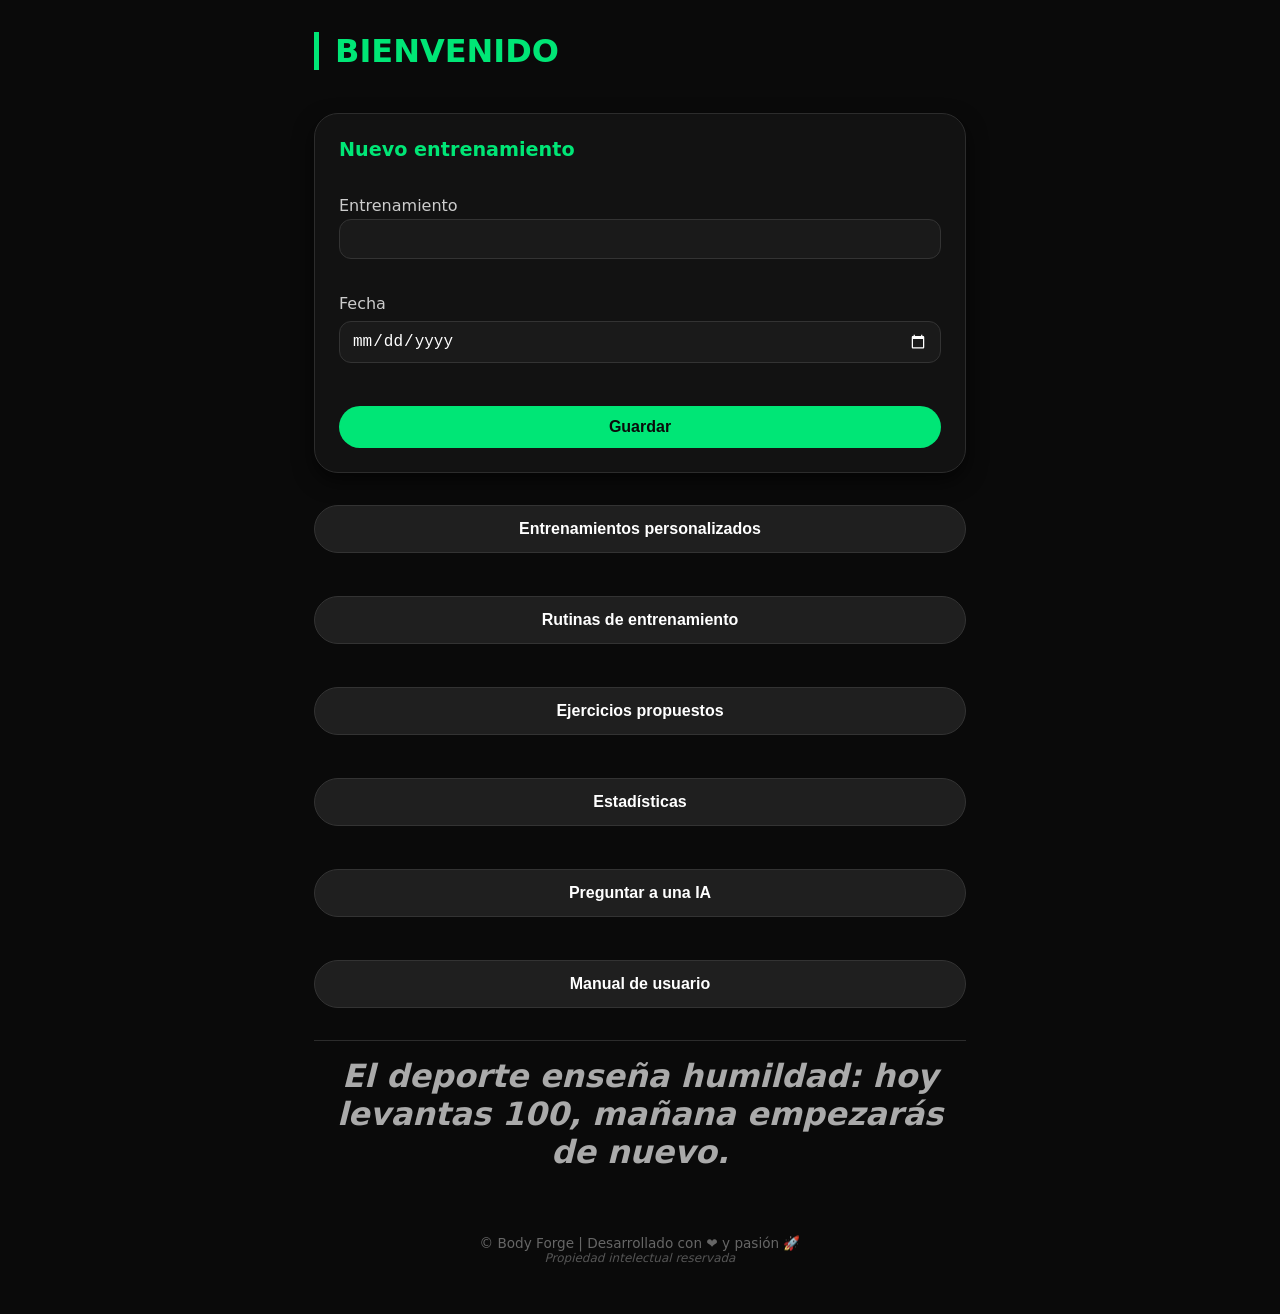
<file: index.html>
<!-- Pantalla principal de la app. Aquí muestro la semana actual con toda la información que contiene, es decir, la última información que guardó el usuario
 
Para el index, crea un array de frases que se muestren abajo del todo de forma aleatoria durante todo el tiempo de vida de esa "sesión"-->

<!DOCTYPE html>
<html lang="en">

<head>
  <meta charset="UTF-8">
  <meta name="viewport" content="width=device-width, initial-scale=1.0">
  <link rel="stylesheet" href="estilos_index.css">
  <link rel="manifest" href="./manifest.json">
  <link rel="icon" type="image/png" href="/icono_mancuerna.png">
<meta name="mobile-web-app-capable" content="yes">
<!-- PARA SABER CUÁNTOS USUARIOS VISITAN MI PÁGINA -->

<!-- Google tag (gtag.js) -->
<script async src="https://www.googletagmanager.com/gtag/js?id=G-ZXJB3S7P47"></script>
<script>
  window.dataLayer = window.dataLayer || [];
  function gtag(){dataLayer.push(arguments);}
  gtag('js', new Date());

  gtag('config', 'G-ZXJB3S7P47');
</script>

<title>Body Forge</title>
</head>
<body>
  <h1>BIENVENIDO</h1>
  <br>
  <div id="semana-actual">
    <h3>Nuevo entrenamiento</h3>
    <br>
    <form action="">
      <label for="entreno">Entrenamiento
        <input id="nombre_entreno" type="text" name="nombre_entreno">
      </label>
      <br>
      <label for="fecha">Fecha</label>
        <input id="fecha_nueva_semana" type="date" name="fecha_nueva_semana">
      <br>
      <button id="crear-entrenamiento" type="submit">Guardar</button>
    </form>
  </div>

  <!-- BOTONES PARA CAMBIAR DE VENTANA -->
  <div id="botones-nav">
    <button class="boton-nav" data-url="seccion_entrenos.html">Entrenamientos personalizados</button>
    <br>
    <button class="boton-nav" data-url="seccion_plantillas.html">Rutinas de entrenamiento</button>
    <br>
    <button class="boton-nav" data-url="seccion_ejercicios.html">Ejercicios propuestos</button>
    <br>
    <button class="boton-nav" data-url="seccion_estadisticas.html">Estadísticas</button>
    <br>
    <button class="boton-nav" data-url="preguntar_ia.html">Preguntar a una IA</button>
    <br>
    <button class="boton-nav" data-url="manual_usuario.html">Manual de usuario</button>
  </div>

  <h4 id="frase_aleatoria"></h4>

  <script src="db.js"></script>
  <script src="index.js"></script>
</body>

  <footer class="footer">
    <p>© <span id="year"></span> Body Forge | Desarrollado con ❤️ y pasión 🚀</p>
    <p class="footer-license">Propiedad intelectual reservada</p>
</footer>

</html>
</file>
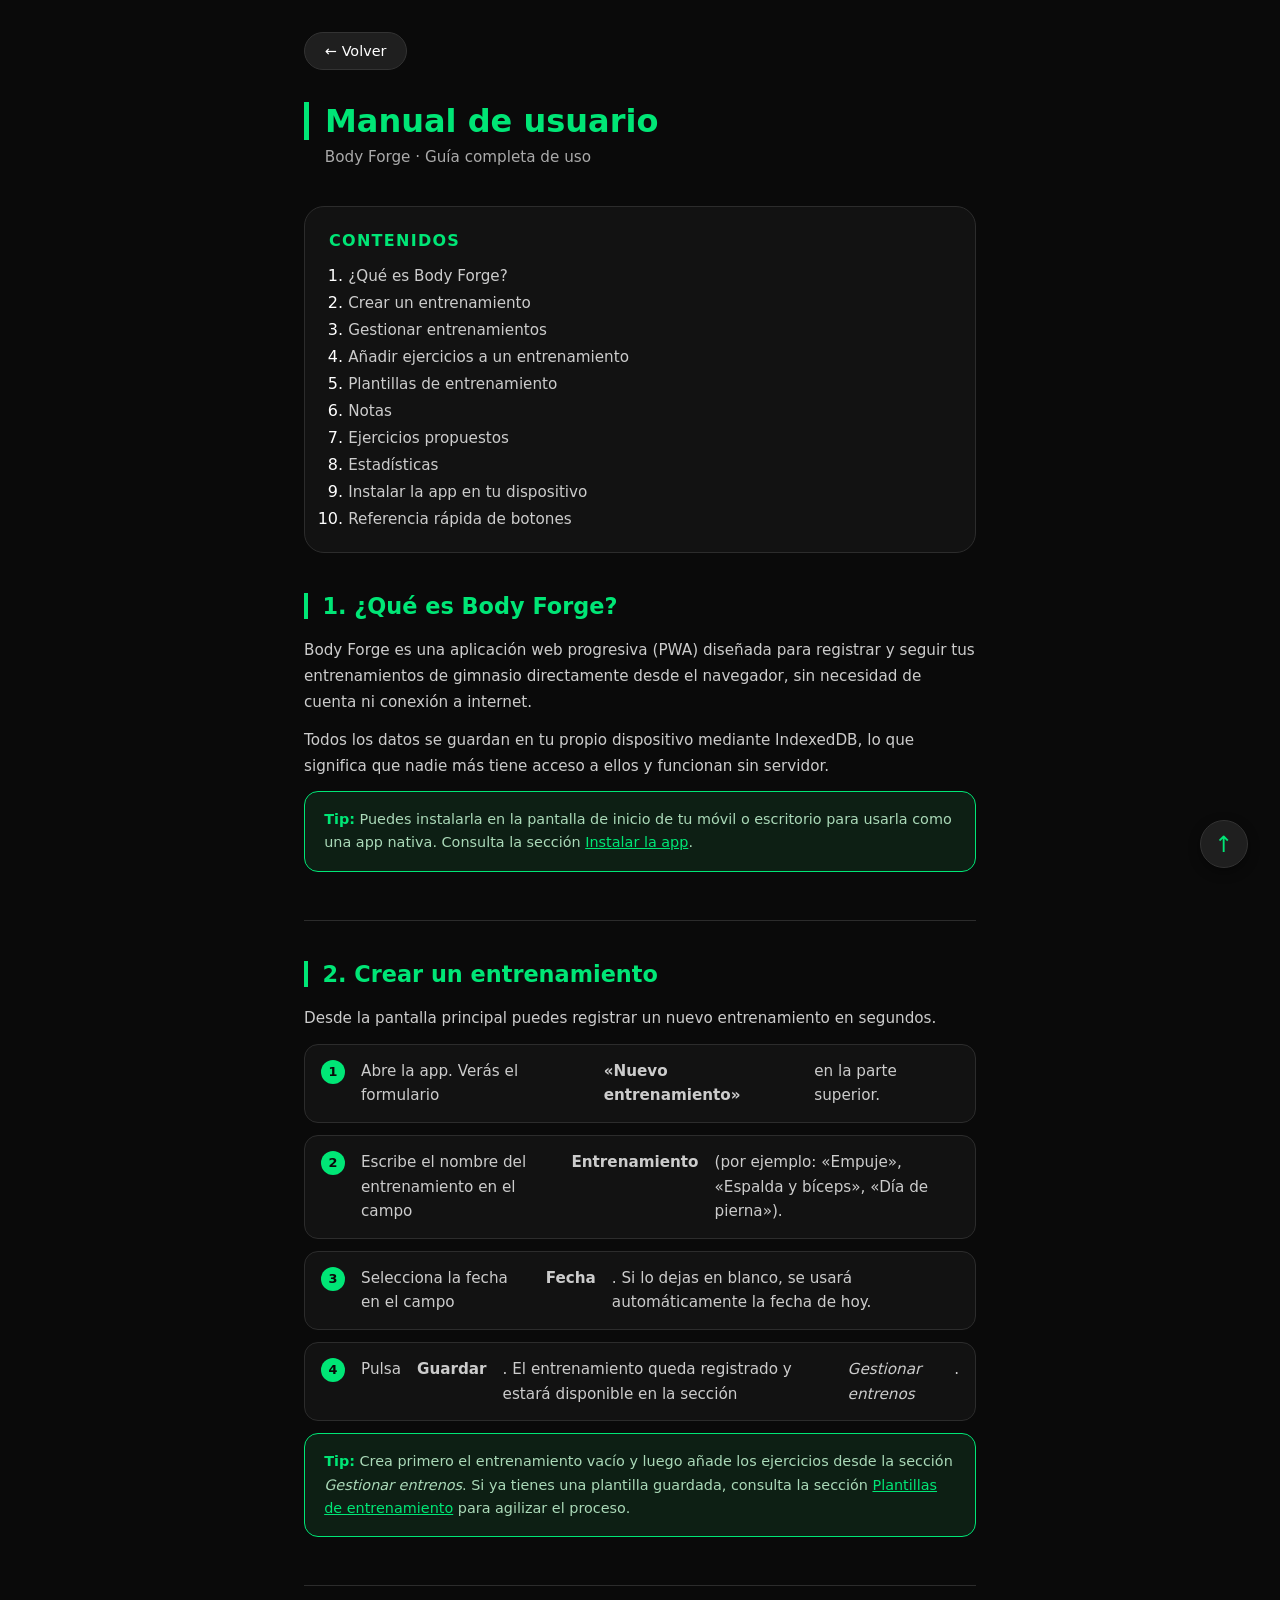
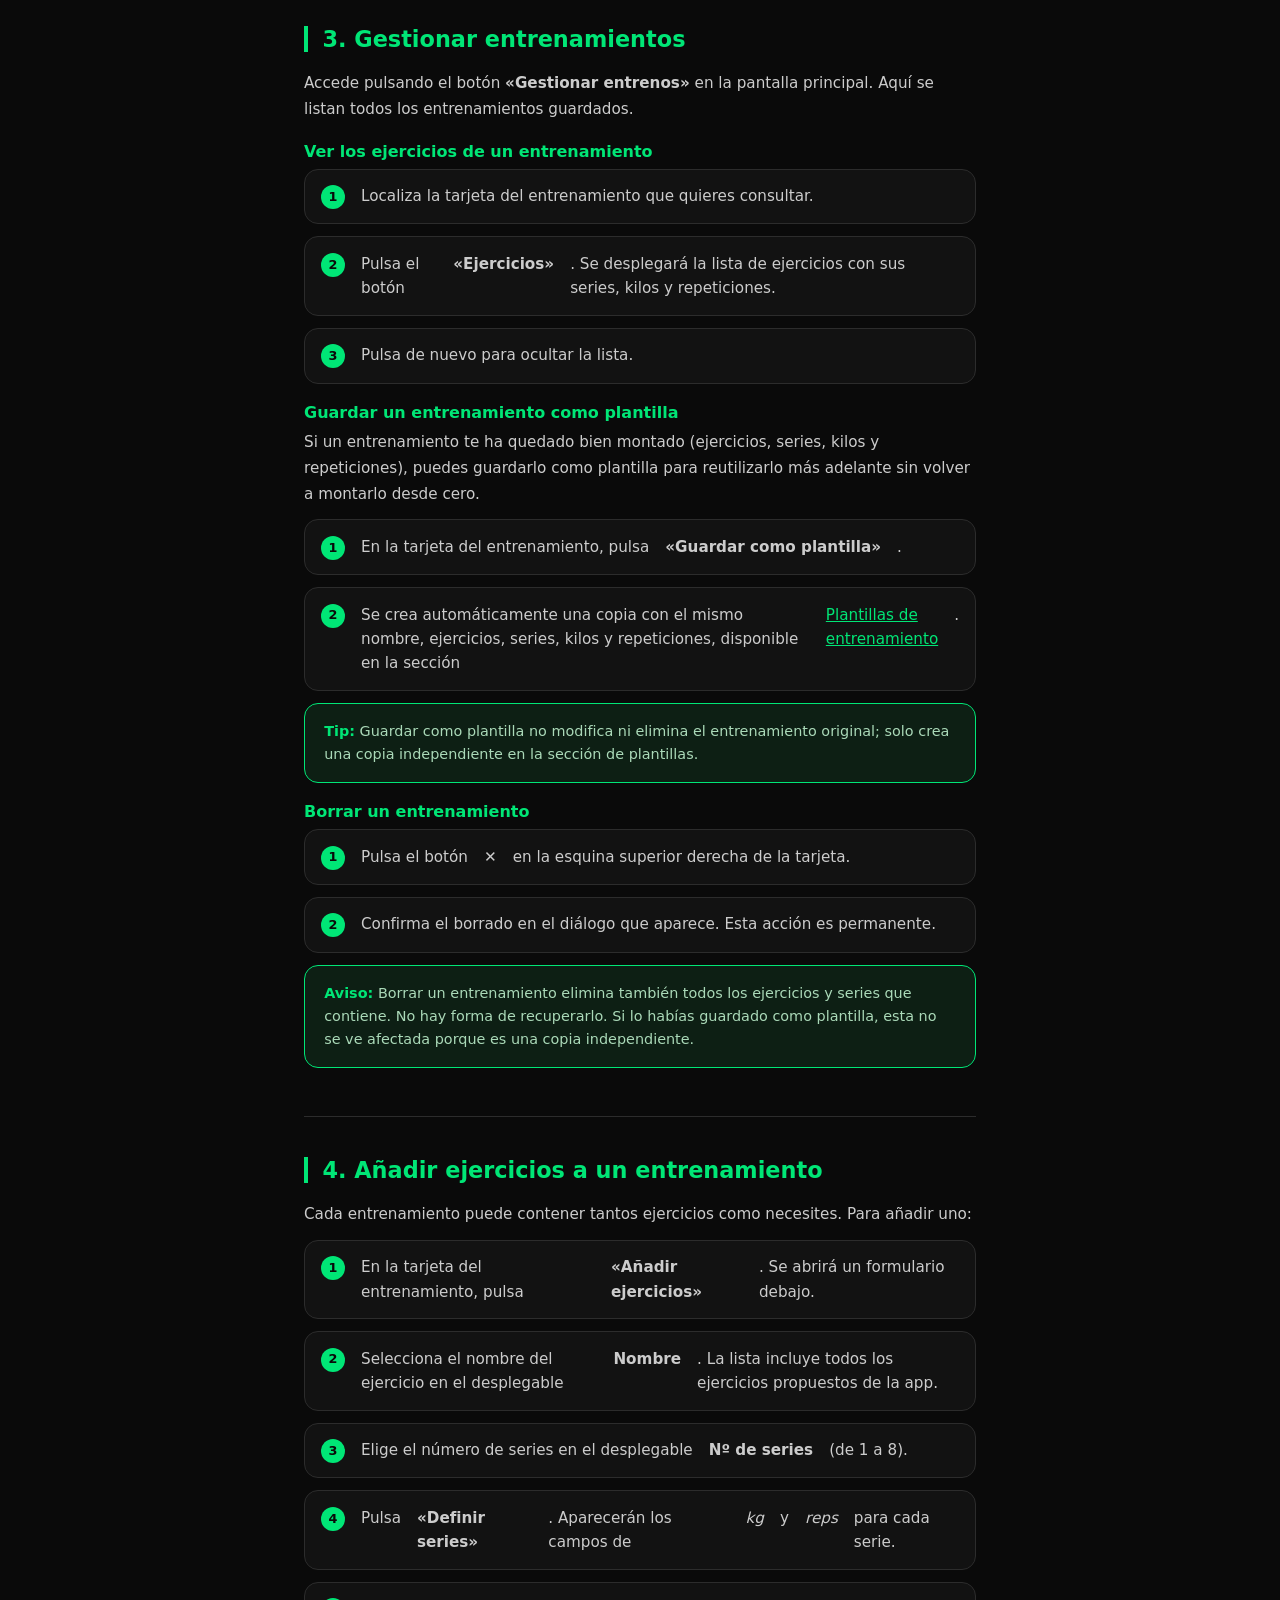
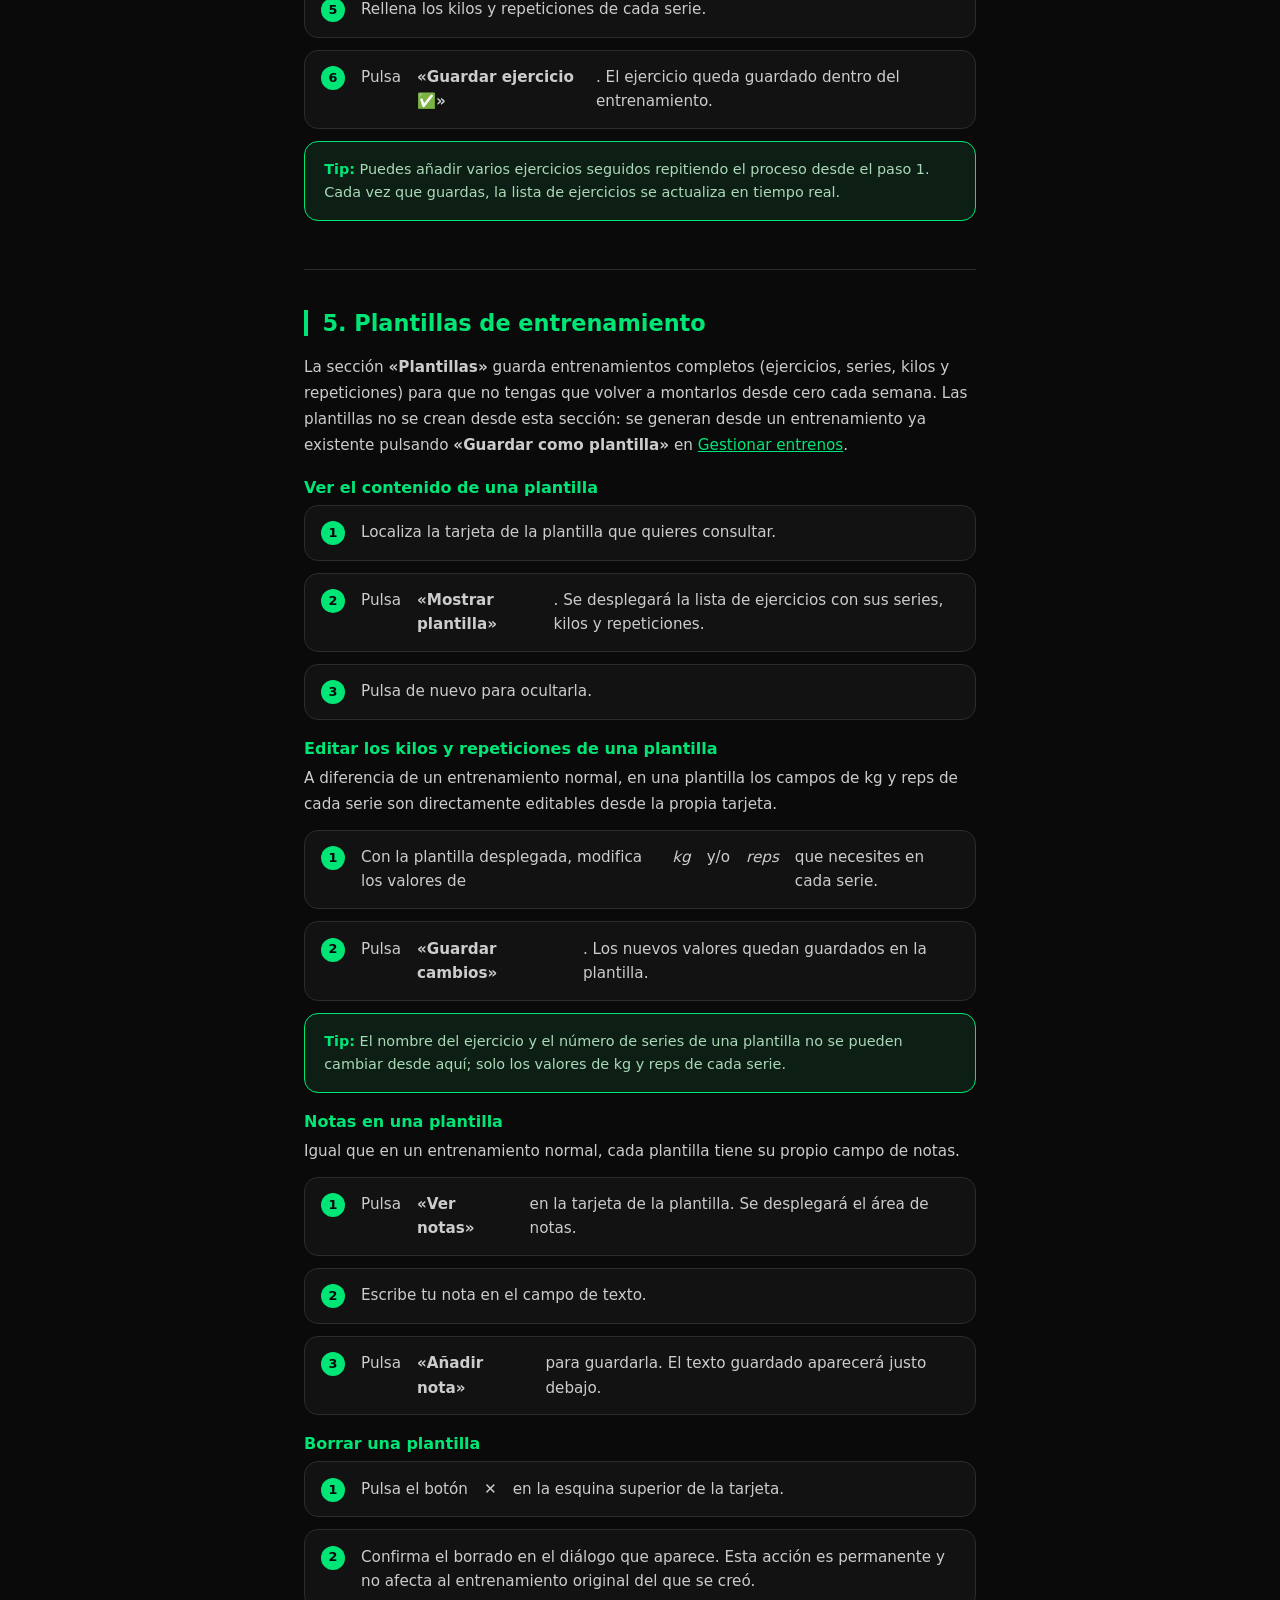
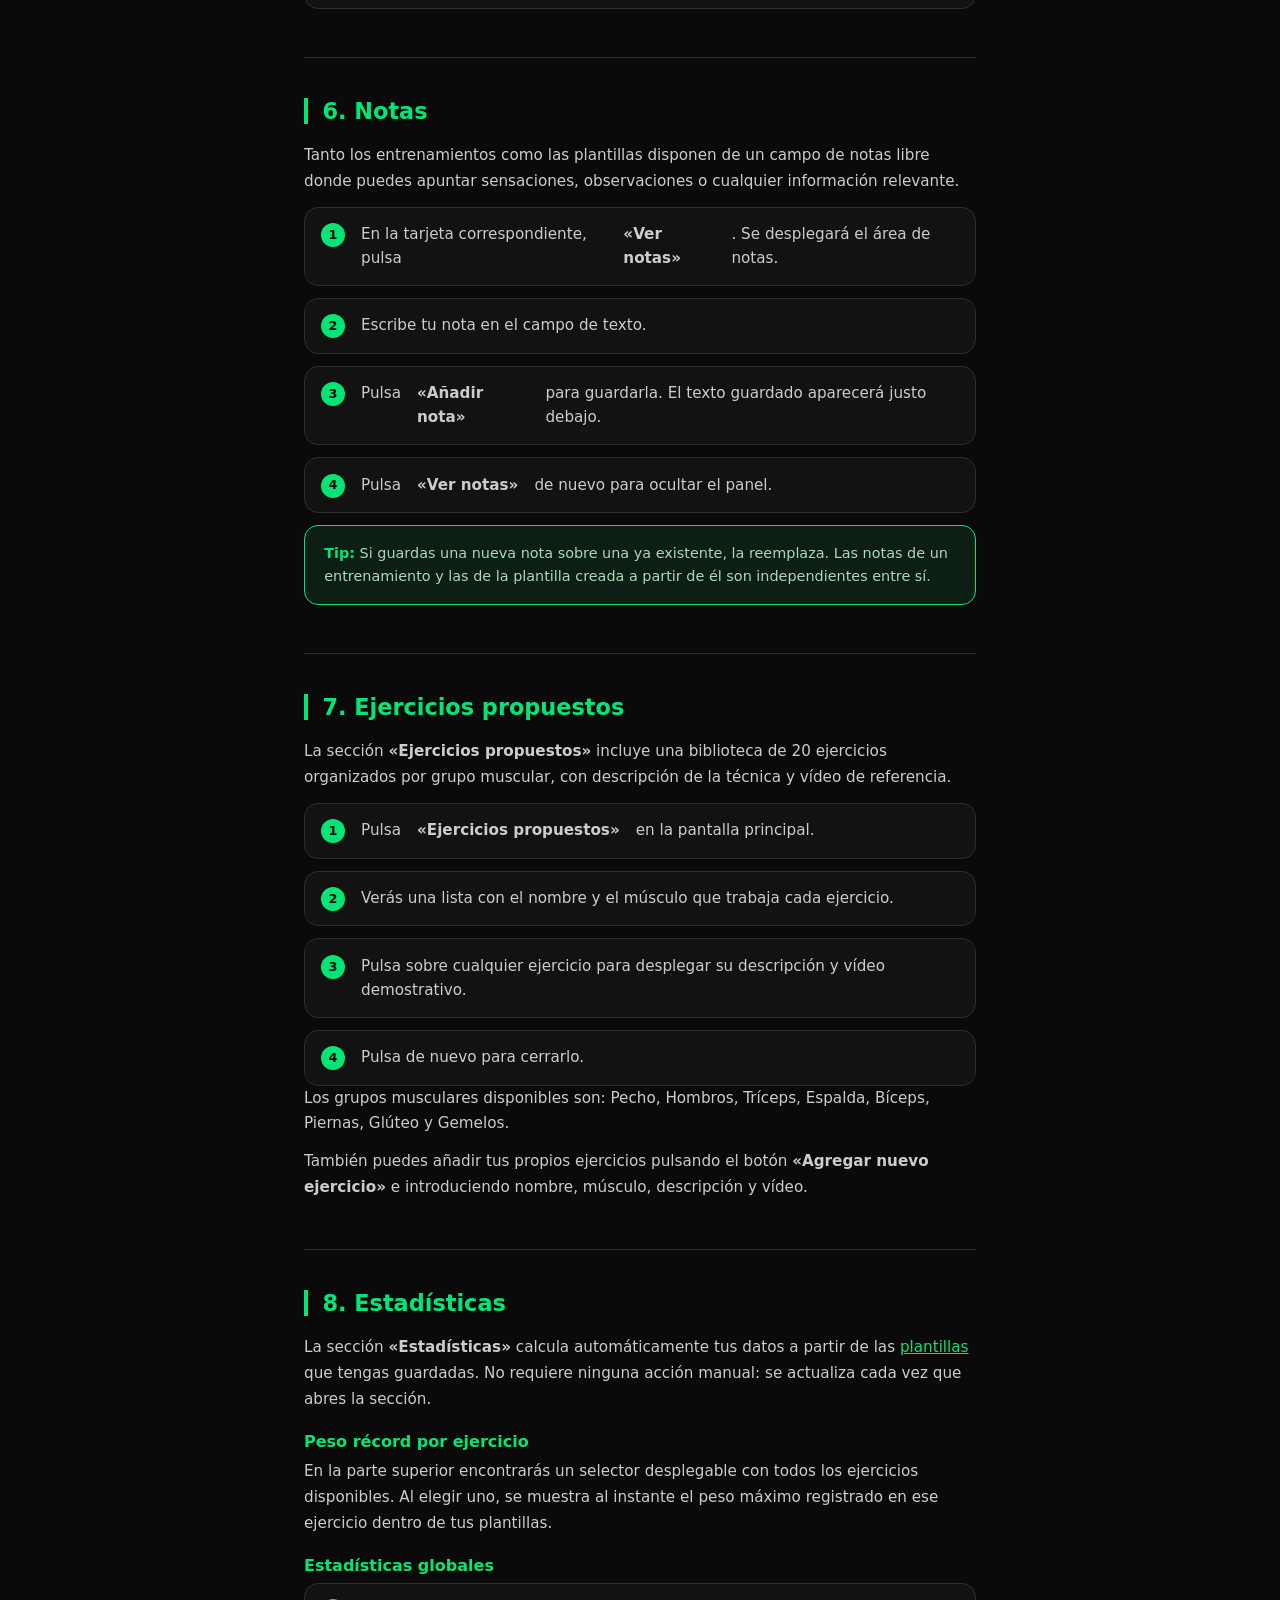
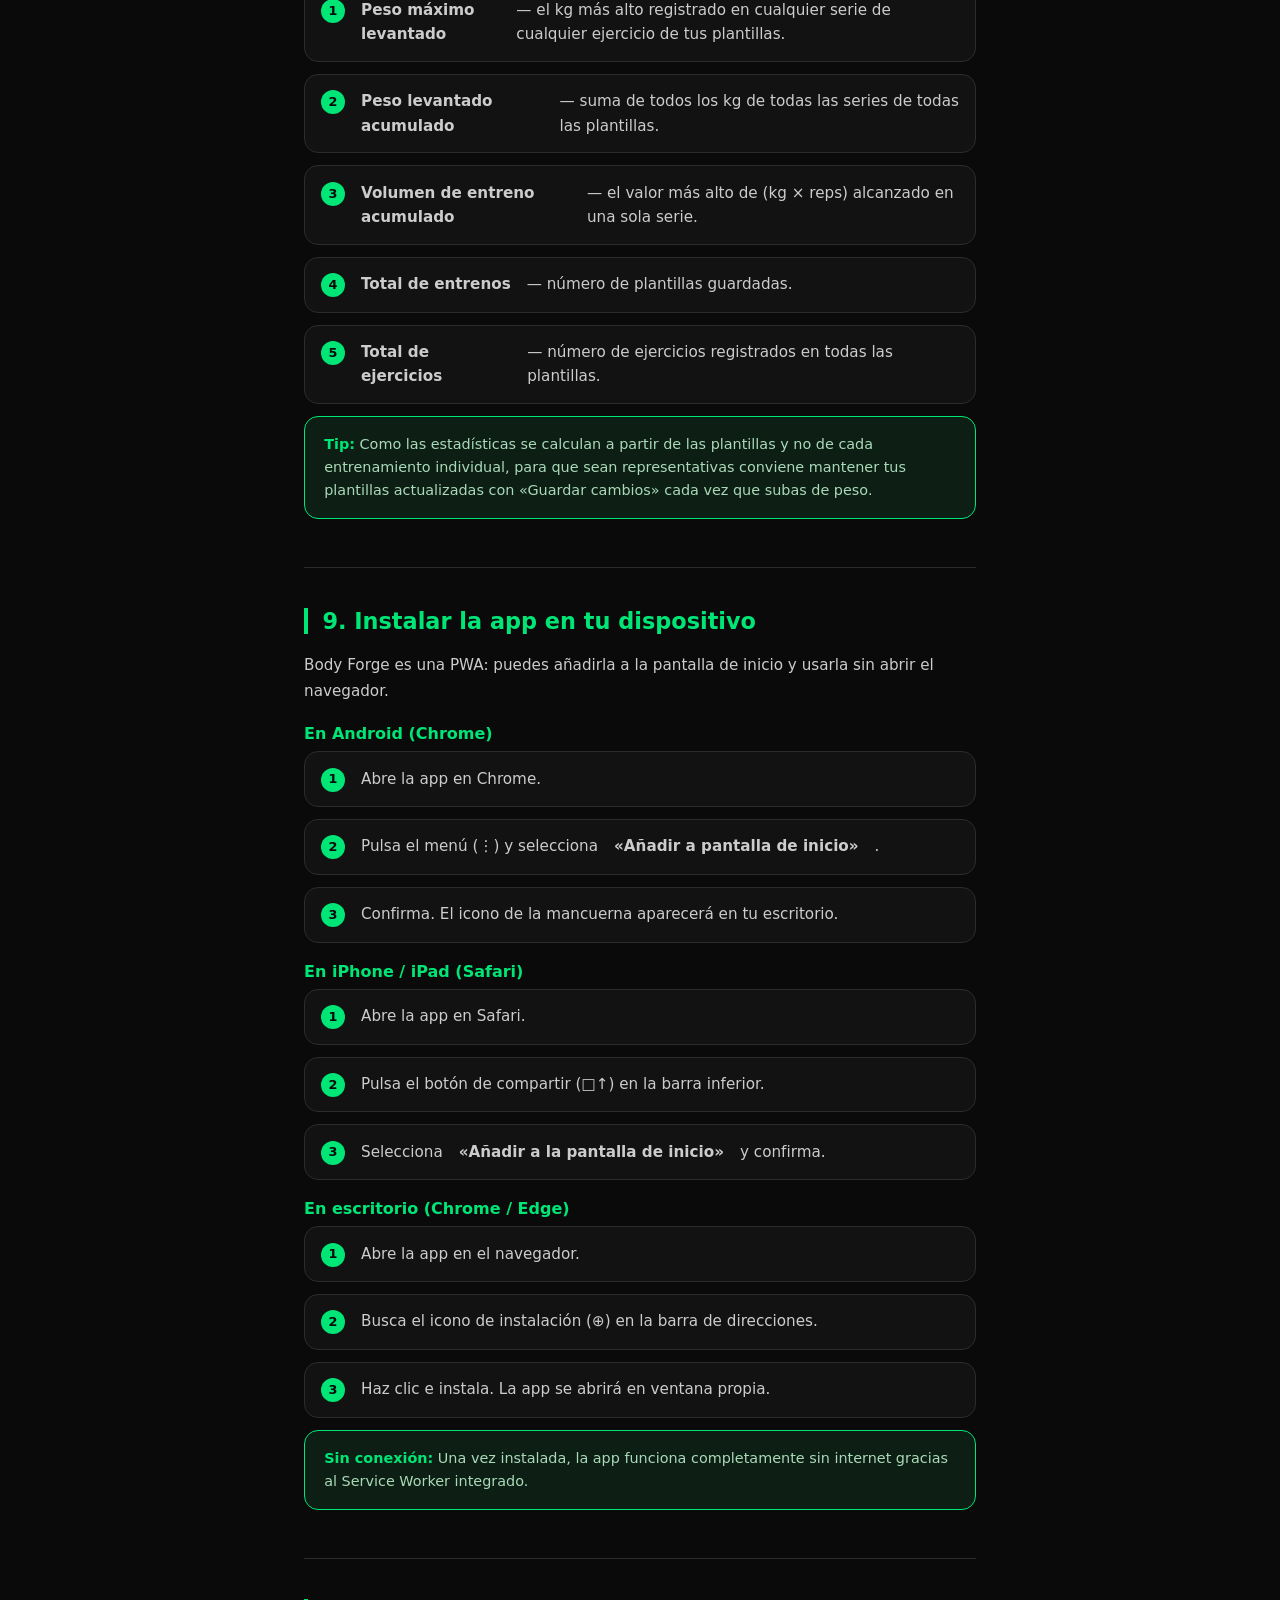
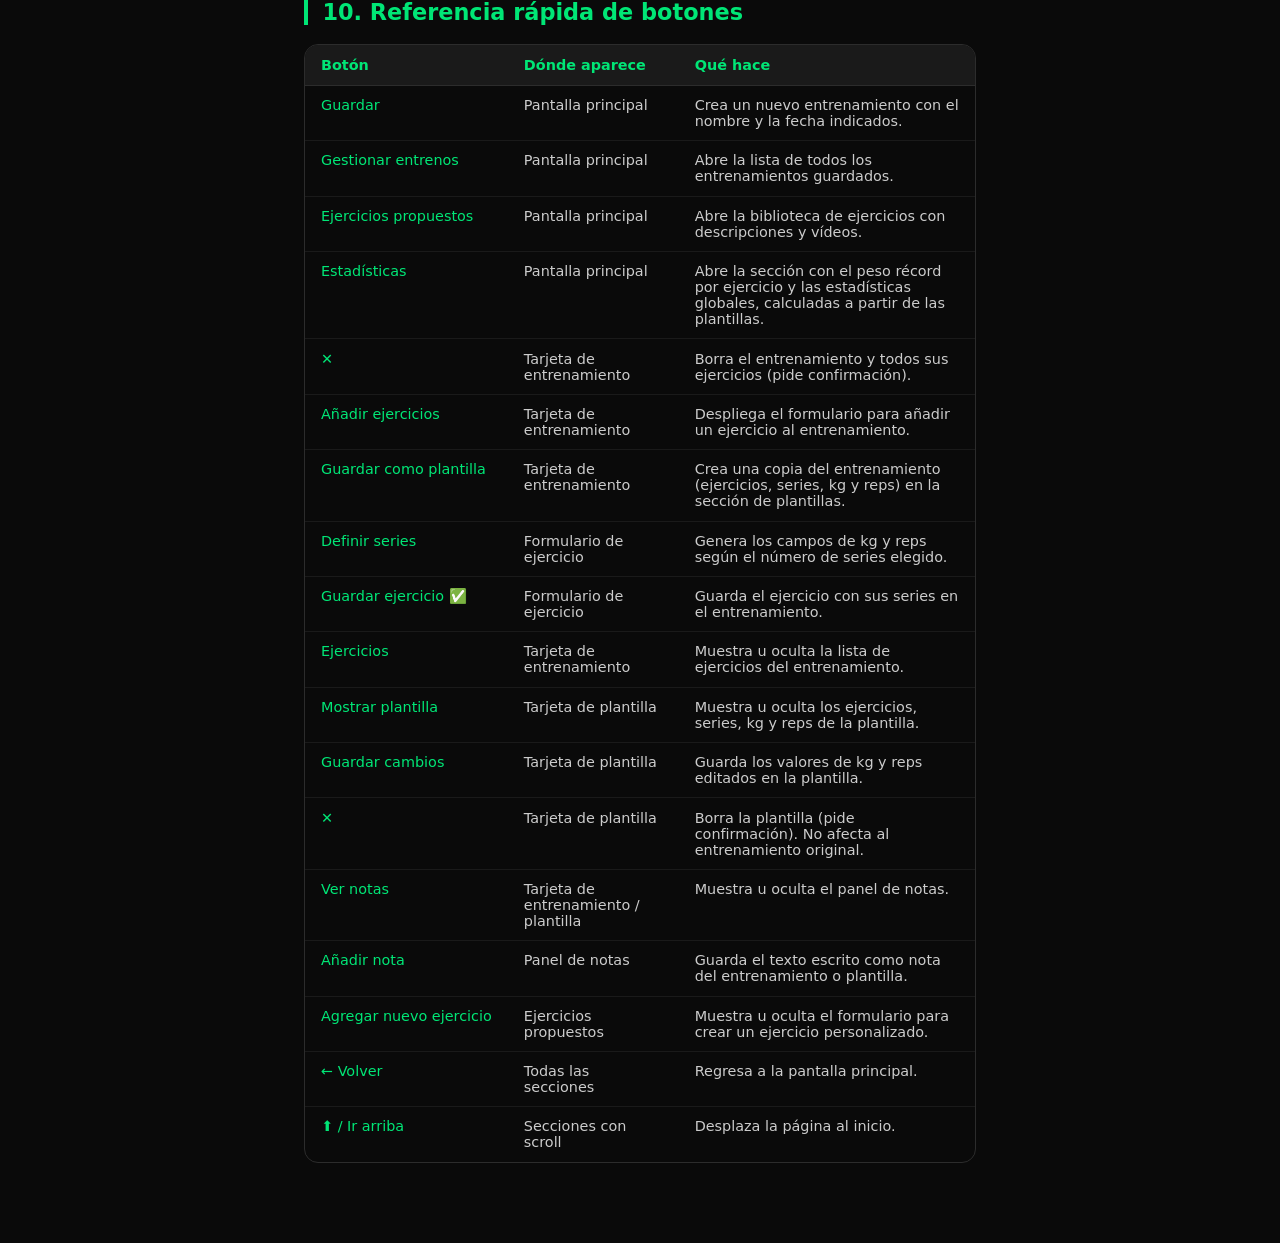
<file: manual_usuario.html>
<!DOCTYPE html>
<html lang="es">
<head>
  <meta charset="UTF-8">
  <meta name="viewport" content="width=device-width, initial-scale=1.0">
  <title>Manual de usuario — Body Forge</title>
  <style>
    * {
      margin: 0;
      padding: 0;
      box-sizing: border-box;
    }

    html {
      scroll-behavior: smooth;
    }

    body {
      background-color: #0a0a0a;
      color: #ffffff;
      font-family: system-ui, -apple-system, 'Segoe UI', Roboto, sans-serif;
      padding: 2rem 1.5rem;
      max-width: 720px;
      margin: 0 auto;
    }

    /* ─── CABECERA ─────────────────────────────────────── */
    .cabecera {
      margin-bottom: 2.5rem;
    }

    .cabecera h1 {
      color: #00e676;
      font-size: 2rem;
      font-weight: 700;
      border-left: 5px solid #00e676;
      padding-left: 1rem;
      margin-bottom: 0.5rem;
    }

    .cabecera p {
      color: #aaaaaa;
      font-size: 0.95rem;
      padding-left: 1.3rem;
    }

    /* ─── ÍNDICE ───────────────────────────────────────── */
    nav.indice {
      background-color: #121212;
      border: 1px solid #2c2c2c;
      border-radius: 20px;
      padding: 1.5rem;
      margin-bottom: 2.5rem;
    }

    nav.indice h2 {
      color: #00e676;
      font-size: 1rem;
      font-weight: 600;
      letter-spacing: 0.08em;
      text-transform: uppercase;
      margin-bottom: 1rem;
    }

    nav.indice ol {
      padding-left: 1.2rem;
      display: flex;
      flex-direction: column;
      gap: 0.5rem;
    }

    nav.indice ol li a {
      color: #cccccc;
      text-decoration: none;
      font-size: 0.95rem;
      transition: color 0.2s;
    }

    nav.indice ol li a:hover {
      color: #00e676;
    }

    /* ─── SECCIONES ────────────────────────────────────── */
    section {
      margin-bottom: 3rem;
      scroll-margin-top: 2rem;
    }

    section h2 {
      color: #00e676;
      font-size: 1.4rem;
      font-weight: 700;
      border-left: 4px solid #00e676;
      padding-left: 0.9rem;
      margin-bottom: 1.2rem;
    }

    section h3 {
      color: #00e676;
      font-size: 1rem;
      font-weight: 600;
      margin: 1.2rem 0 0.5rem 0;
    }

    section p {
      color: #cccccc;
      line-height: 1.7;
      font-size: 0.95rem;
      margin-bottom: 0.75rem;
    }

    /* ─── PASOS NUMERADOS ──────────────────────────────── */
    ol.pasos {
      list-style: none;
      padding: 0;
      display: flex;
      flex-direction: column;
      gap: 0.75rem;
      margin-top: 0.5rem;
    }

    ol.pasos li {
      display: flex;
      gap: 1rem;
      align-items: flex-start;
      background-color: #121212;
      border: 1px solid #2c2c2c;
      border-radius: 14px;
      padding: 0.9rem 1rem;
      color: #cccccc;
      font-size: 0.95rem;
      line-height: 1.6;
    }

    ol.pasos li .num {
      flex-shrink: 0;
      background-color: #00e676;
      color: #0a0a0a;
      font-weight: 700;
      font-size: 0.8rem;
      width: 24px;
      height: 24px;
      border-radius: 50%;
      display: flex;
      align-items: center;
      justify-content: center;
      margin-top: 1px;
    }

    /* ─── AVISO / TIP ──────────────────────────────────── */
    .tip {
      background-color: #0d1f14;
      border: 1px solid #00e676;
      border-radius: 14px;
      padding: 1rem 1.2rem;
      color: #aad9b8;
      font-size: 0.9rem;
      line-height: 1.6;
      margin-top: 0.75rem;
    }

    .tip strong {
      color: #00e676;
    }

    /* ─── TABLA DE REFERENCIA ──────────────────────────── */
    .tabla-wrapper {
      overflow-x: auto;
      margin-top: 0.5rem;
      border-radius: 14px;
      border: 1px solid #2c2c2c;
    }

    table {
      width: 100%;
      border-collapse: collapse;
      font-size: 0.9rem;
    }

    thead tr {
      background-color: #1a1a1a;
    }

    thead th {
      color: #00e676;
      text-align: left;
      padding: 0.75rem 1rem;
      font-weight: 600;
      border-bottom: 1px solid #2c2c2c;
    }

    tbody tr {
      border-bottom: 1px solid #1a1a1a;
    }

    tbody tr:last-child {
      border-bottom: none;
    }

    tbody td {
      padding: 0.7rem 1rem;
      color: #cccccc;
      vertical-align: top;
    }

    tbody td:first-child {
      color: #00e676;
      font-weight: 500;
      white-space: nowrap;
    }

    /* ─── DIVISOR ──────────────────────────────────────── */
    hr {
      border: none;
      border-top: 1px solid #2c2c2c;
      margin: 2.5rem 0;
    }

    /* ─── BOTÓN VOLVER ─────────────────────────────────── */
    .btn-volver {
      display: inline-block;
      background-color: #1f1f1f;
      border: 1px solid #333;
      color: white;
      padding: 10px 20px;
      font-size: 0.9rem;
      font-weight: 500;
      border-radius: 60px;
      cursor: pointer;
      transition: all 0.2s ease;
      text-decoration: none;
      margin-bottom: 2rem;
    }

    .btn-volver:hover {
      background-color: #2a2a2a;
      border-color: #00e676;
      color: #00e676;
    }

    /* ─── BOTÓN IR ARRIBA ──────────────────────────────── */
    a.ir-arriba {
      position: fixed;
      bottom: 2rem;
      right: 2rem;
      background-color: #1f1f1f;
      border: 1px solid #333;
      color: #00e676;
      width: 48px;
      height: 48px;
      border-radius: 50%;
      display: flex;
      align-items: center;
      justify-content: center;
      text-decoration: none;
      font-size: 1.4rem;
      transition: all 0.2s ease;
      box-shadow: 0 4px 12px rgba(0,0,0,0.4);
      z-index: 100;
    }

    a.ir-arriba:hover {
      background-color: #2a2a2a;
      border-color: #00e676;
      transform: scale(1.1);
    }

    /* ─── RESPONSIVE ───────────────────────────────────── */
    @media (max-width: 550px) {
      body { padding: 1rem; }
      .cabecera h1 { font-size: 1.6rem; }
      section h2 { font-size: 1.2rem; }
      a.ir-arriba { bottom: 1rem; right: 1rem; width: 40px; height: 40px; font-size: 1.1rem; }
    }
  </style>



  <!-- Google tag (gtag.js) -->
<script async src="https://www.googletagmanager.com/gtag/js?id=G-ZXJB3S7P47"></script>
<script>
  window.dataLayer = window.dataLayer || [];
  function gtag(){dataLayer.push(arguments);}
  gtag('js', new Date());

  gtag('config', 'G-ZXJB3S7P47');
</script>



</head>

<body id="arriba">

  <a class="btn-volver" href="index.html">← Volver</a>

  <div class="cabecera">
    <h1>Manual de usuario</h1>
    <p>Body Forge · Guía completa de uso</p>
  </div>

  <!-- ÍNDICE -->
  <nav class="indice" aria-label="Índice de contenidos">
    <h2>Contenidos</h2>
    <ol>
      <li><a href="#que-es">¿Qué es Body Forge?</a></li>
      <li><a href="#crear-entreno">Crear un entrenamiento</a></li>
      <li><a href="#gestionar-entrenos">Gestionar entrenamientos</a></li>
      <li><a href="#añadir-ejercicios">Añadir ejercicios a un entrenamiento</a></li>
      <li><a href="#plantillas">Plantillas de entrenamiento</a></li>
      <li><a href="#notas">Notas</a></li>
      <li><a href="#ejercicios-propuestos">Ejercicios propuestos</a></li>
      <li><a href="#estadisticas">Estadísticas</a></li>
      <li><a href="#instalar">Instalar la app en tu dispositivo</a></li>
      <li><a href="#referencia">Referencia rápida de botones</a></li>
    </ol>
  </nav>

  <!-- 1. QUÉ ES -->
  <section id="que-es">
    <h2>1. ¿Qué es Body Forge?</h2>
    <p>Body Forge es una aplicación web progresiva (PWA) diseñada para registrar y seguir tus entrenamientos de gimnasio directamente desde el navegador, sin necesidad de cuenta ni conexión a internet.</p>
    <p>Todos los datos se guardan en tu propio dispositivo mediante IndexedDB, lo que significa que nadie más tiene acceso a ellos y funcionan sin servidor.</p>
    <div class="tip">
      <strong>Tip:</strong> Puedes instalarla en la pantalla de inicio de tu móvil o escritorio para usarla como una app nativa. Consulta la sección <a href="#instalar" style="color:#00e676">Instalar la app</a>.
    </div>
  </section>

  <hr>

  <!-- 2. CREAR ENTRENO -->
  <section id="crear-entreno">
    <h2>2. Crear un entrenamiento</h2>
    <p>Desde la pantalla principal puedes registrar un nuevo entrenamiento en segundos.</p>
    <ol class="pasos">
      <li><span class="num">1</span>Abre la app. Verás el formulario <strong>«Nuevo entrenamiento»</strong> en la parte superior.</li>
      <li><span class="num">2</span>Escribe el nombre del entrenamiento en el campo <strong>Entrenamiento</strong> (por ejemplo: «Empuje», «Espalda y bíceps», «Día de pierna»).</li>
      <li><span class="num">3</span>Selecciona la fecha en el campo <strong>Fecha</strong>. Si lo dejas en blanco, se usará automáticamente la fecha de hoy.</li>
      <li><span class="num">4</span>Pulsa <strong>Guardar</strong>. El entrenamiento queda registrado y estará disponible en la sección <em>Gestionar entrenos</em>.</li>
    </ol>
    <div class="tip">
      <strong>Tip:</strong> Crea primero el entrenamiento vacío y luego añade los ejercicios desde la sección <em>Gestionar entrenos</em>. Si ya tienes una plantilla guardada, consulta la sección <a href="#plantillas" style="color:#00e676">Plantillas de entrenamiento</a> para agilizar el proceso.
    </div>
  </section>

  <hr>

  <!-- 3. GESTIONAR ENTRENOS -->
  <section id="gestionar-entrenos">
    <h2>3. Gestionar entrenamientos</h2>
    <p>Accede pulsando el botón <strong>«Gestionar entrenos»</strong> en la pantalla principal. Aquí se listan todos los entrenamientos guardados.</p>

    <h3>Ver los ejercicios de un entrenamiento</h3>
    <ol class="pasos">
      <li><span class="num">1</span>Localiza la tarjeta del entrenamiento que quieres consultar.</li>
      <li><span class="num">2</span>Pulsa el botón <strong>«Ejercicios»</strong>. Se desplegará la lista de ejercicios con sus series, kilos y repeticiones.</li>
      <li><span class="num">3</span>Pulsa de nuevo para ocultar la lista.</li>
    </ol>

    <h3>Guardar un entrenamiento como plantilla</h3>
    <p>Si un entrenamiento te ha quedado bien montado (ejercicios, series, kilos y repeticiones), puedes guardarlo como plantilla para reutilizarlo más adelante sin volver a montarlo desde cero.</p>
    <ol class="pasos">
      <li><span class="num">1</span>En la tarjeta del entrenamiento, pulsa <strong>«Guardar como plantilla»</strong>.</li>
      <li><span class="num">2</span>Se crea automáticamente una copia con el mismo nombre, ejercicios, series, kilos y repeticiones, disponible en la sección <a href="#plantillas" style="color:#00e676">Plantillas de entrenamiento</a>.</li>
    </ol>
    <div class="tip">
      <strong>Tip:</strong> Guardar como plantilla no modifica ni elimina el entrenamiento original; solo crea una copia independiente en la sección de plantillas.
    </div>

    <h3>Borrar un entrenamiento</h3>
    <ol class="pasos">
      <li><span class="num">1</span>Pulsa el botón <strong>✕</strong> en la esquina superior derecha de la tarjeta.</li>
      <li><span class="num">2</span>Confirma el borrado en el diálogo que aparece. Esta acción es permanente.</li>
    </ol>

    <div class="tip">
      <strong>Aviso:</strong> Borrar un entrenamiento elimina también todos los ejercicios y series que contiene. No hay forma de recuperarlo. Si lo habías guardado como plantilla, esta no se ve afectada porque es una copia independiente.
    </div>
  </section>

  <hr>

  <!-- 4. AÑADIR EJERCICIOS -->
  <section id="añadir-ejercicios">
    <h2>4. Añadir ejercicios a un entrenamiento</h2>
    <p>Cada entrenamiento puede contener tantos ejercicios como necesites. Para añadir uno:</p>
    <ol class="pasos">
      <li><span class="num">1</span>En la tarjeta del entrenamiento, pulsa <strong>«Añadir ejercicios»</strong>. Se abrirá un formulario debajo.</li>
      <li><span class="num">2</span>Selecciona el nombre del ejercicio en el desplegable <strong>Nombre</strong>. La lista incluye todos los ejercicios propuestos de la app.</li>
      <li><span class="num">3</span>Elige el número de series en el desplegable <strong>Nº de series</strong> (de 1 a 8).</li>
      <li><span class="num">4</span>Pulsa <strong>«Definir series»</strong>. Aparecerán los campos de <em>kg</em> y <em>reps</em> para cada serie.</li>
      <li><span class="num">5</span>Rellena los kilos y repeticiones de cada serie.</li>
      <li><span class="num">6</span>Pulsa <strong>«Guardar ejercicio ✅»</strong>. El ejercicio queda guardado dentro del entrenamiento.</li>
    </ol>
    <div class="tip">
      <strong>Tip:</strong> Puedes añadir varios ejercicios seguidos repitiendo el proceso desde el paso 1. Cada vez que guardas, la lista de ejercicios se actualiza en tiempo real.
    </div>
  </section>

  <hr>

  <!-- 5. PLANTILLAS -->
  <section id="plantillas">
    <h2>5. Plantillas de entrenamiento</h2>
    <p>La sección <strong>«Plantillas»</strong> guarda entrenamientos completos (ejercicios, series, kilos y repeticiones) para que no tengas que volver a montarlos desde cero cada semana. Las plantillas no se crean desde esta sección: se generan desde un entrenamiento ya existente pulsando <strong>«Guardar como plantilla»</strong> en <a href="#gestionar-entrenos" style="color:#00e676">Gestionar entrenos</a>.</p>

    <h3>Ver el contenido de una plantilla</h3>
    <ol class="pasos">
      <li><span class="num">1</span>Localiza la tarjeta de la plantilla que quieres consultar.</li>
      <li><span class="num">2</span>Pulsa <strong>«Mostrar plantilla»</strong>. Se desplegará la lista de ejercicios con sus series, kilos y repeticiones.</li>
      <li><span class="num">3</span>Pulsa de nuevo para ocultarla.</li>
    </ol>

    <h3>Editar los kilos y repeticiones de una plantilla</h3>
    <p>A diferencia de un entrenamiento normal, en una plantilla los campos de kg y reps de cada serie son directamente editables desde la propia tarjeta.</p>
    <ol class="pasos">
      <li><span class="num">1</span>Con la plantilla desplegada, modifica los valores de <em>kg</em> y/o <em>reps</em> que necesites en cada serie.</li>
      <li><span class="num">2</span>Pulsa <strong>«Guardar cambios»</strong>. Los nuevos valores quedan guardados en la plantilla.</li>
    </ol>
    <div class="tip">
      <strong>Tip:</strong> El nombre del ejercicio y el número de series de una plantilla no se pueden cambiar desde aquí; solo los valores de kg y reps de cada serie.
    </div>

    <h3>Notas en una plantilla</h3>
    <p>Igual que en un entrenamiento normal, cada plantilla tiene su propio campo de notas.</p>
    <ol class="pasos">
      <li><span class="num">1</span>Pulsa <strong>«Ver notas»</strong> en la tarjeta de la plantilla. Se desplegará el área de notas.</li>
      <li><span class="num">2</span>Escribe tu nota en el campo de texto.</li>
      <li><span class="num">3</span>Pulsa <strong>«Añadir nota»</strong> para guardarla. El texto guardado aparecerá justo debajo.</li>
    </ol>

    <h3>Borrar una plantilla</h3>
    <ol class="pasos">
      <li><span class="num">1</span>Pulsa el botón <strong>✕</strong> en la esquina superior de la tarjeta.</li>
      <li><span class="num">2</span>Confirma el borrado en el diálogo que aparece. Esta acción es permanente y no afecta al entrenamiento original del que se creó.</li>
    </ol>
  </section>

  <hr>

  <!-- 6. NOTAS -->
  <section id="notas">
    <h2>6. Notas</h2>
    <p>Tanto los entrenamientos como las plantillas disponen de un campo de notas libre donde puedes apuntar sensaciones, observaciones o cualquier información relevante.</p>
    <ol class="pasos">
      <li><span class="num">1</span>En la tarjeta correspondiente, pulsa <strong>«Ver notas»</strong>. Se desplegará el área de notas.</li>
      <li><span class="num">2</span>Escribe tu nota en el campo de texto.</li>
      <li><span class="num">3</span>Pulsa <strong>«Añadir nota»</strong> para guardarla. El texto guardado aparecerá justo debajo.</li>
      <li><span class="num">4</span>Pulsa <strong>«Ver notas»</strong> de nuevo para ocultar el panel.</li>
    </ol>
    <div class="tip">
      <strong>Tip:</strong> Si guardas una nueva nota sobre una ya existente, la reemplaza. Las notas de un entrenamiento y las de la plantilla creada a partir de él son independientes entre sí.
    </div>
  </section>

  <hr>

  <!-- 7. EJERCICIOS PROPUESTOS -->
  <section id="ejercicios-propuestos">
    <h2>7. Ejercicios propuestos</h2>
    <p>La sección <strong>«Ejercicios propuestos»</strong> incluye una biblioteca de 20 ejercicios organizados por grupo muscular, con descripción de la técnica y vídeo de referencia.</p>
    <ol class="pasos">
      <li><span class="num">1</span>Pulsa <strong>«Ejercicios propuestos»</strong> en la pantalla principal.</li>
      <li><span class="num">2</span>Verás una lista con el nombre y el músculo que trabaja cada ejercicio.</li>
      <li><span class="num">3</span>Pulsa sobre cualquier ejercicio para desplegar su descripción y vídeo demostrativo.</li>
      <li><span class="num">4</span>Pulsa de nuevo para cerrarlo.</li>
    </ol>
    <p>Los grupos musculares disponibles son: Pecho, Hombros, Tríceps, Espalda, Bíceps, Piernas, Glúteo y Gemelos.</p>
    <p>También puedes añadir tus propios ejercicios pulsando el botón <strong>«Agregar nuevo ejercicio»</strong> e introduciendo nombre, músculo, descripción y vídeo.</p>
  </section>

  <hr>

  <!-- 8. ESTADÍSTICAS -->
  <section id="estadisticas">
    <h2>8. Estadísticas</h2>
    <p>La sección <strong>«Estadísticas»</strong> calcula automáticamente tus datos a partir de las <a href="#plantillas" style="color:#00e676">plantillas</a> que tengas guardadas. No requiere ninguna acción manual: se actualiza cada vez que abres la sección.</p>

    <h3>Peso récord por ejercicio</h3>
    <p>En la parte superior encontrarás un selector desplegable con todos los ejercicios disponibles. Al elegir uno, se muestra al instante el peso máximo registrado en ese ejercicio dentro de tus plantillas.</p>

    <h3>Estadísticas globales</h3>
    <ol class="pasos">
      <li><span class="num">1</span><strong>Peso máximo levantado</strong> — el kg más alto registrado en cualquier serie de cualquier ejercicio de tus plantillas.</li>
      <li><span class="num">2</span><strong>Peso levantado acumulado</strong> — suma de todos los kg de todas las series de todas las plantillas.</li>
      <li><span class="num">3</span><strong>Volumen de entreno acumulado</strong> — el valor más alto de (kg × reps) alcanzado en una sola serie.</li>
      <li><span class="num">4</span><strong>Total de entrenos</strong> — número de plantillas guardadas.</li>
      <li><span class="num">5</span><strong>Total de ejercicios</strong> — número de ejercicios registrados en todas las plantillas.</li>
    </ol>

    <div class="tip">
      <strong>Tip:</strong> Como las estadísticas se calculan a partir de las plantillas y no de cada entrenamiento individual, para que sean representativas conviene mantener tus plantillas actualizadas con «Guardar cambios» cada vez que subas de peso.
    </div>
  </section>

  <hr>

  <!-- 9. INSTALAR -->
  <section id="instalar">
    <h2>9. Instalar la app en tu dispositivo</h2>
    <p>Body Forge es una PWA: puedes añadirla a la pantalla de inicio y usarla sin abrir el navegador.</p>

    <h3>En Android (Chrome)</h3>
    <ol class="pasos">
      <li><span class="num">1</span>Abre la app en Chrome.</li>
      <li><span class="num">2</span>Pulsa el menú (⋮) y selecciona <strong>«Añadir a pantalla de inicio»</strong>.</li>
      <li><span class="num">3</span>Confirma. El icono de la mancuerna aparecerá en tu escritorio.</li>
    </ol>

    <h3>En iPhone / iPad (Safari)</h3>
    <ol class="pasos">
      <li><span class="num">1</span>Abre la app en Safari.</li>
      <li><span class="num">2</span>Pulsa el botón de compartir (□↑) en la barra inferior.</li>
      <li><span class="num">3</span>Selecciona <strong>«Añadir a la pantalla de inicio»</strong> y confirma.</li>
    </ol>

    <h3>En escritorio (Chrome / Edge)</h3>
    <ol class="pasos">
      <li><span class="num">1</span>Abre la app en el navegador.</li>
      <li><span class="num">2</span>Busca el icono de instalación (⊕) en la barra de direcciones.</li>
      <li><span class="num">3</span>Haz clic e instala. La app se abrirá en ventana propia.</li>
    </ol>

    <div class="tip">
      <strong>Sin conexión:</strong> Una vez instalada, la app funciona completamente sin internet gracias al Service Worker integrado.
    </div>
  </section>

  <hr>

  <!-- 10. REFERENCIA RÁPIDA -->
  <section id="referencia">
    <h2>10. Referencia rápida de botones</h2>
    <div class="tabla-wrapper">
      <table>
        <thead>
          <tr>
            <th>Botón</th>
            <th>Dónde aparece</th>
            <th>Qué hace</th>
          </tr>
        </thead>
        <tbody>
          <tr>
            <td>Guardar</td>
            <td>Pantalla principal</td>
            <td>Crea un nuevo entrenamiento con el nombre y la fecha indicados.</td>
          </tr>
          <tr>
            <td>Gestionar entrenos</td>
            <td>Pantalla principal</td>
            <td>Abre la lista de todos los entrenamientos guardados.</td>
          </tr>
          <tr>
            <td>Ejercicios propuestos</td>
            <td>Pantalla principal</td>
            <td>Abre la biblioteca de ejercicios con descripciones y vídeos.</td>
          </tr>
          <tr>
            <td>Estadísticas</td>
            <td>Pantalla principal</td>
            <td>Abre la sección con el peso récord por ejercicio y las estadísticas globales, calculadas a partir de las plantillas.</td>
          </tr>
          <tr>
            <td>✕</td>
            <td>Tarjeta de entrenamiento</td>
            <td>Borra el entrenamiento y todos sus ejercicios (pide confirmación).</td>
          </tr>
          <tr>
            <td>Añadir ejercicios</td>
            <td>Tarjeta de entrenamiento</td>
            <td>Despliega el formulario para añadir un ejercicio al entrenamiento.</td>
          </tr>
          <tr>
            <td>Guardar como plantilla</td>
            <td>Tarjeta de entrenamiento</td>
            <td>Crea una copia del entrenamiento (ejercicios, series, kg y reps) en la sección de plantillas.</td>
          </tr>
          <tr>
            <td>Definir series</td>
            <td>Formulario de ejercicio</td>
            <td>Genera los campos de kg y reps según el número de series elegido.</td>
          </tr>
          <tr>
            <td>Guardar ejercicio ✅</td>
            <td>Formulario de ejercicio</td>
            <td>Guarda el ejercicio con sus series en el entrenamiento.</td>
          </tr>
          <tr>
            <td>Ejercicios</td>
            <td>Tarjeta de entrenamiento</td>
            <td>Muestra u oculta la lista de ejercicios del entrenamiento.</td>
          </tr>
          <tr>
            <td>Mostrar plantilla</td>
            <td>Tarjeta de plantilla</td>
            <td>Muestra u oculta los ejercicios, series, kg y reps de la plantilla.</td>
          </tr>
          <tr>
            <td>Guardar cambios</td>
            <td>Tarjeta de plantilla</td>
            <td>Guarda los valores de kg y reps editados en la plantilla.</td>
          </tr>
          <tr>
            <td>✕</td>
            <td>Tarjeta de plantilla</td>
            <td>Borra la plantilla (pide confirmación). No afecta al entrenamiento original.</td>
          </tr>
          <tr>
            <td>Ver notas</td>
            <td>Tarjeta de entrenamiento / plantilla</td>
            <td>Muestra u oculta el panel de notas.</td>
          </tr>
          <tr>
            <td>Añadir nota</td>
            <td>Panel de notas</td>
            <td>Guarda el texto escrito como nota del entrenamiento o plantilla.</td>
          </tr>
          <tr>
            <td>Agregar nuevo ejercicio</td>
            <td>Ejercicios propuestos</td>
            <td>Muestra u oculta el formulario para crear un ejercicio personalizado.</td>
          </tr>
          <tr>
            <td>← Volver</td>
            <td>Todas las secciones</td>
            <td>Regresa a la pantalla principal.</td>
          </tr>
          <tr>
            <td>⬆ / Ir arriba</td>
            <td>Secciones con scroll</td>
            <td>Desplaza la página al inicio.</td>
          </tr>
        </tbody>
      </table>
    </div>
  </section>

  <a class="ir-arriba" href="#arriba" aria-label="Ir arriba">↑</a>

</body>
</html>
</file>
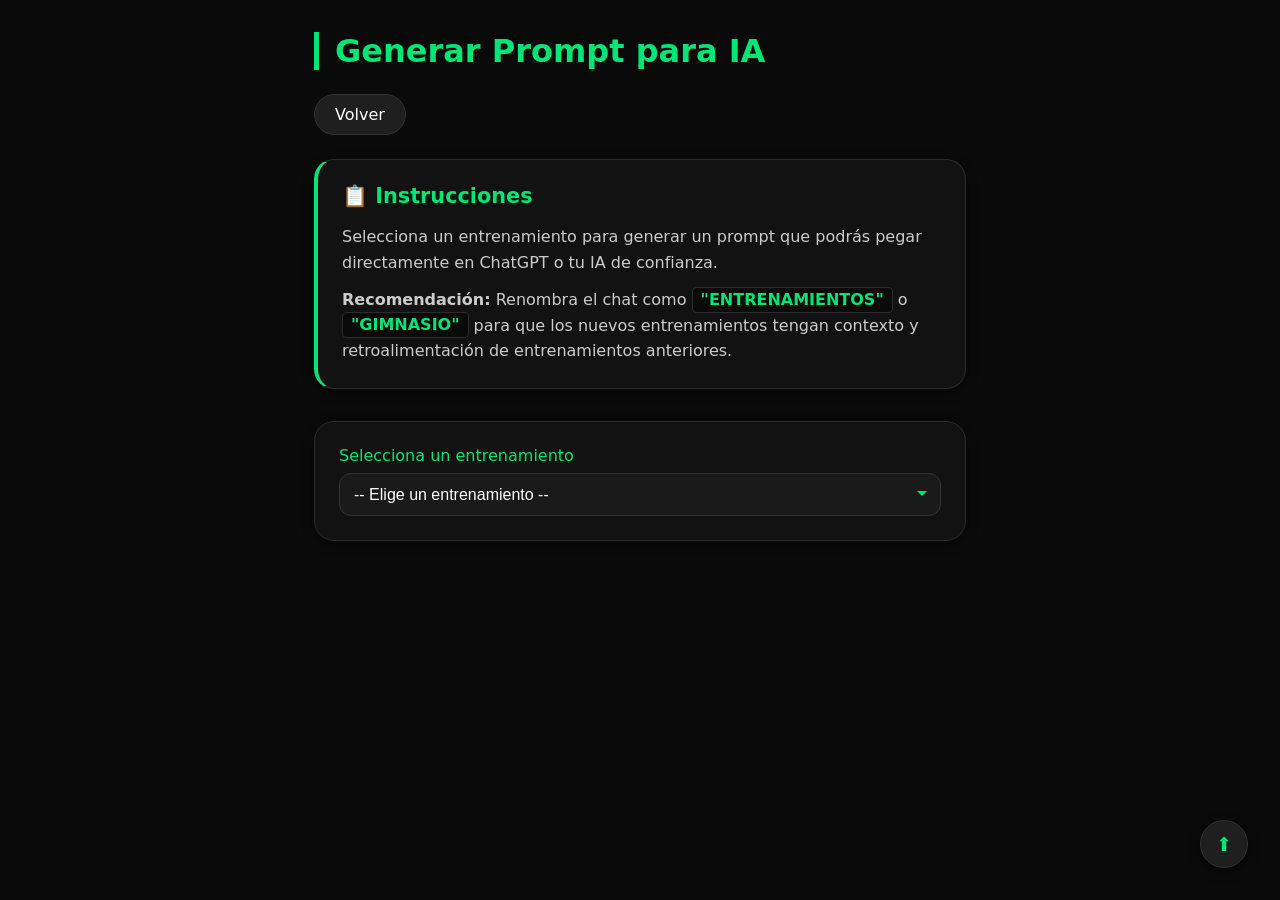
<file: preguntar_ia.html>
<!-- Sección para generar prompts para ChatGPT -->
<!DOCTYPE html>
<html lang="es">
<head>
    <meta charset="UTF-8">
    <meta name="viewport" content="width=device-width, initial-scale=1.0">
    <link rel="stylesheet" href="estilos_prompt.css">
    <title>Generar Prompt IA</title>
</head>
<body id="arriba">
    <h1>Generar Prompt para IA</h1>
    
    <a href="index.html">Volver</a>

    <!-- Instrucciones para el usuario -->
    <div class="instrucciones">
        <h2>📋 Instrucciones</h2>
        <p>Selecciona un entrenamiento para generar un prompt que podrás pegar directamente en ChatGPT o tu IA de confianza.</p>
        <p><strong>Recomendación:</strong> Renombra el chat como <span class="destacar">"ENTRENAMIENTOS"</span> o <span class="destacar">"GIMNASIO"</span> para que los nuevos entrenamientos tengan contexto y retroalimentación de entrenamientos anteriores.</p>
    </div>

    <!-- Selector de entrenamiento -->
    <div class="selector-entreno">
        <label for="selector-entrenamiento">Selecciona un entrenamiento</label>
        <select id="selector-entrenamiento">
            <option value="">-- Elige un entrenamiento --</option>
            <!-- Los options se generarán dinámicamente con JS -->
        </select>
    </div>

    <!-- Contenedor del prompt generado -->
    <div id="contenedor-prompt" class="oculto">
        <h3>🤖 Prompt generado</h3>
        <div class="prompt-generado">
            <p id="texto-prompt"></p>
        </div>
        <button id="copiar-prompt" class="btn-copiar">📋 Copiar prompt</button>
        <div id="mensaje-copiado" class="mensaje-copiado oculto">✅ ¡Prompt copiado al portapapeles!</div>
    </div>

    <!-- Botón para ir arriba -->
    <a href="#arriba">⬆️</a>

    <script src="db.js"></script>
    <script src="generar_prompt.js"></script>
</body>
</html>
</file>
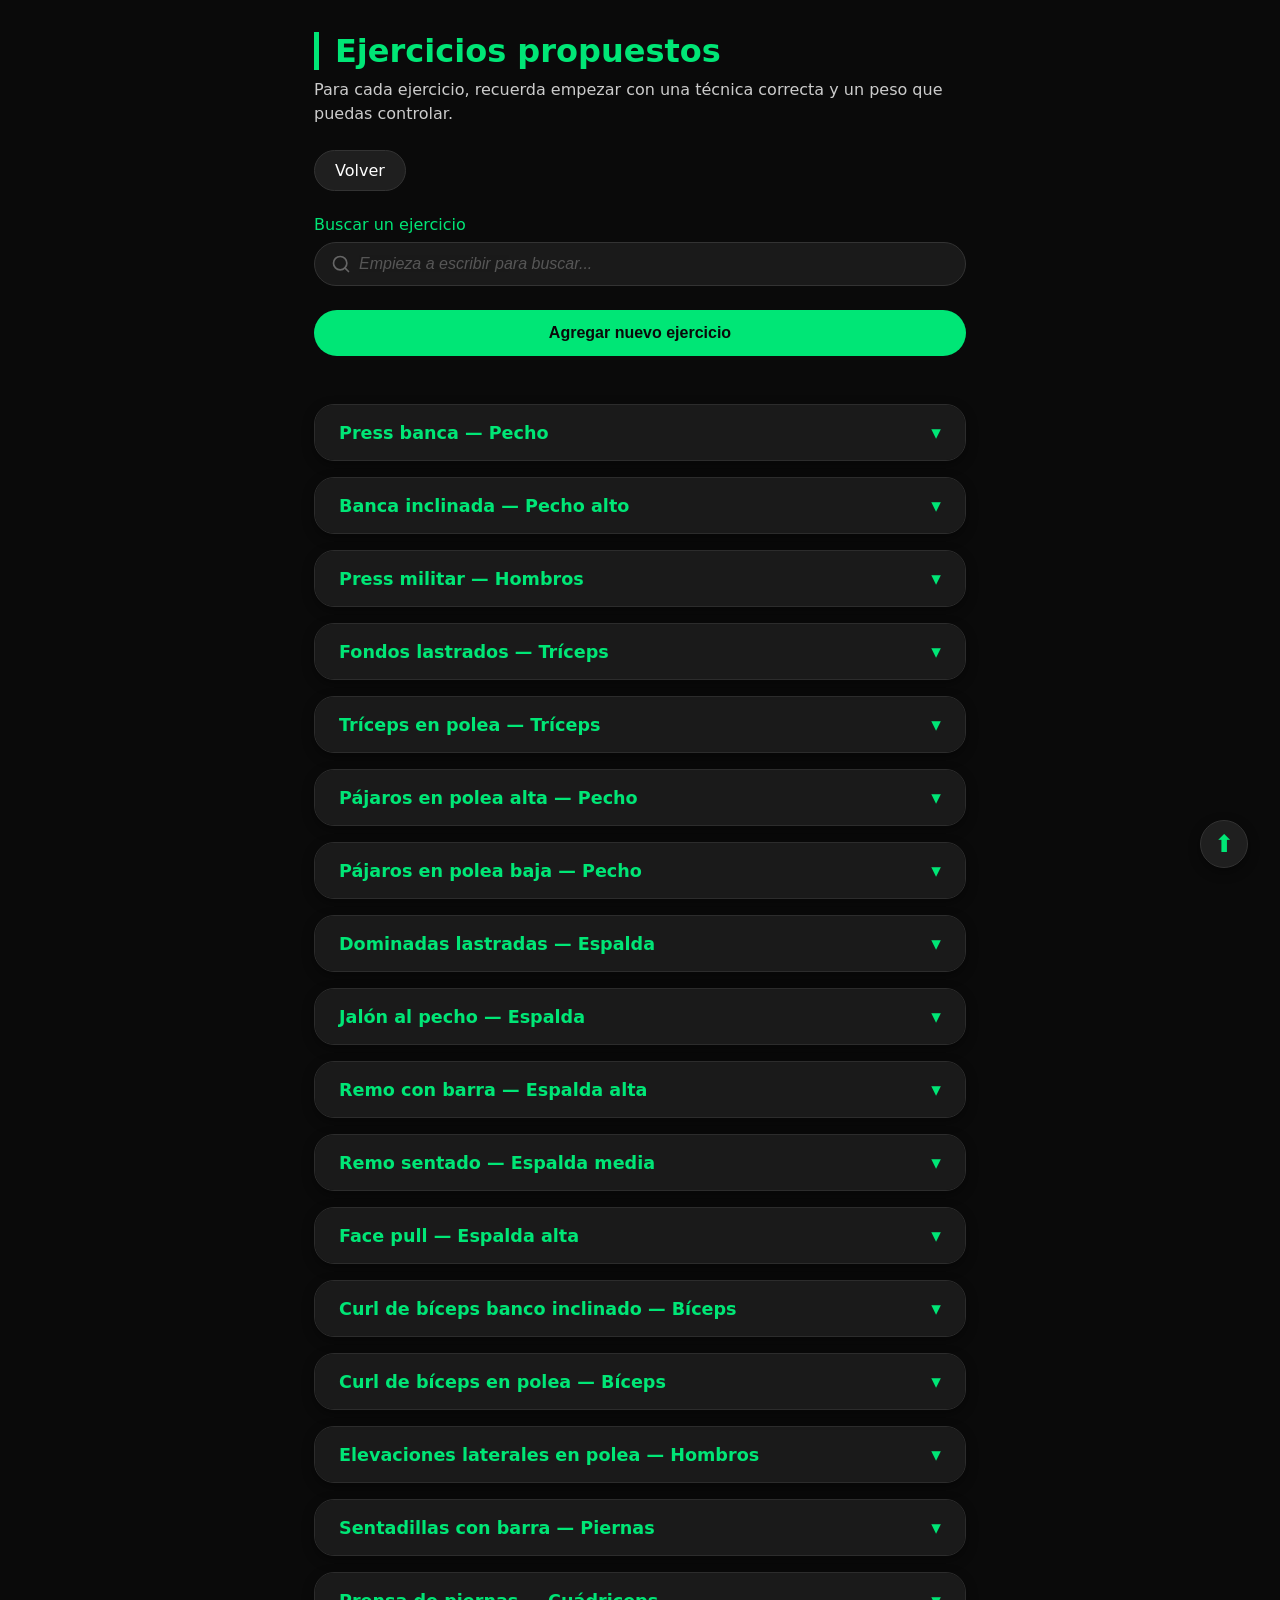
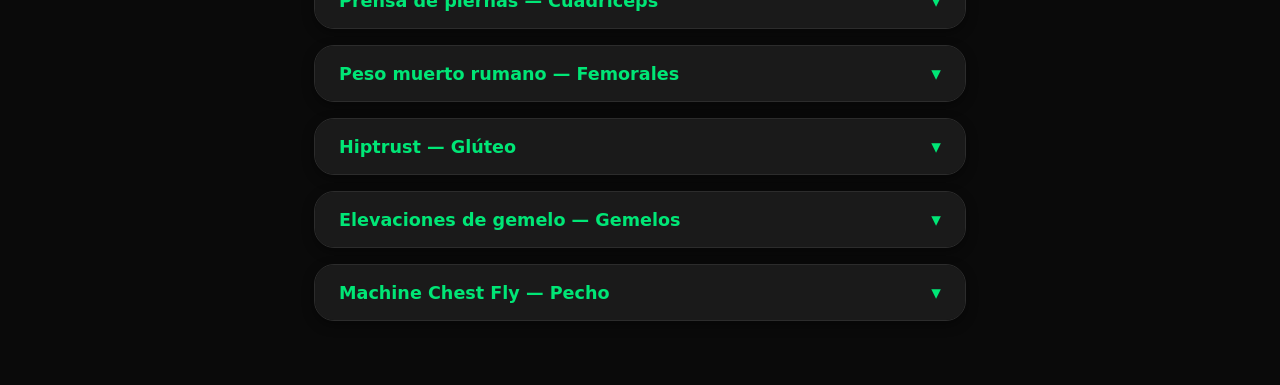
<file: seccion_ejercicios.html>
<!-- Sección para mostrar los entrenos que vienen por defecto en la app -->

<!DOCTYPE html>
<html lang="en">

<head>
    <meta charset="UTF-8">
    <meta name="viewport" content="width=device-width, initial-scale=1.0">
    <link rel="stylesheet" href="estilos_ejercicios.css">
    <script async src="https://www.googletagmanager.com/gtag/js?id=TU_ID"></script>

    <!-- Google tag (gtag.js) -->
<script async src="https://www.googletagmanager.com/gtag/js?id=G-ZXJB3S7P47"></script>
<script>
  window.dataLayer = window.dataLayer || [];
  function gtag(){dataLayer.push(arguments);}
  gtag('js', new Date());

  gtag('config', 'G-ZXJB3S7P47');
</script>



    <title>Ejercicios</title>
</head>

<body id="arriba">
    <h1>Ejercicios propuestos</h1>
    <p>Para cada ejercicio, recuerda empezar con una técnica correcta y un peso que puedas controlar.</p>
    <a href="index.html">Volver</a>
    <br>
     <label for="buscador_ejercicios" id="input-buscador">Buscar un ejercicio</label>
    <input type="text" placeholder="Empieza a escribir para buscar..." id="buscador_ejercicios">
    
        <!-- AL PULSAR ESTE BOTÓN, SE MUESTRA EL INPUT PARA AGREGAR EL NUEVO EJERCICIO. -->
    <button class="agregar-ejercicio">Agregar nuevo ejercicio</button>
    <div id="nuevo-ejercicio" class="oculto">
        <form action=>
            <label for="nombre_ejercicio">Nombre:</label>
            <input type="text" id="nombre_ejercicio">
            <br>
             <label for="musculo_ejercicio">Músculo:</label>
            <input type="text" id="musculo_ejercicio">
            <br>
            <label for="descripción_ejercicio">Descripción:</label>
            <input type="text" id="descripción_ejercicio">
            <br>
            <label for="multimedia_ejercicio">Video/Imagen:</label>
            <input type="file" id="multimedia_ejercicio" accept="image/*" multiple>
            <br>
            <button type="button" id="boton_guardar_ejercicio">✅</button>        </form>
    </div>
    <div id="lista-ejercicios">


    </div>

    <a href="#arriba">⬆️</a>
    <script src="db.js"></script>
    <script src="seccion_ejercicios.js"></script>
</body>

</html>
</file>
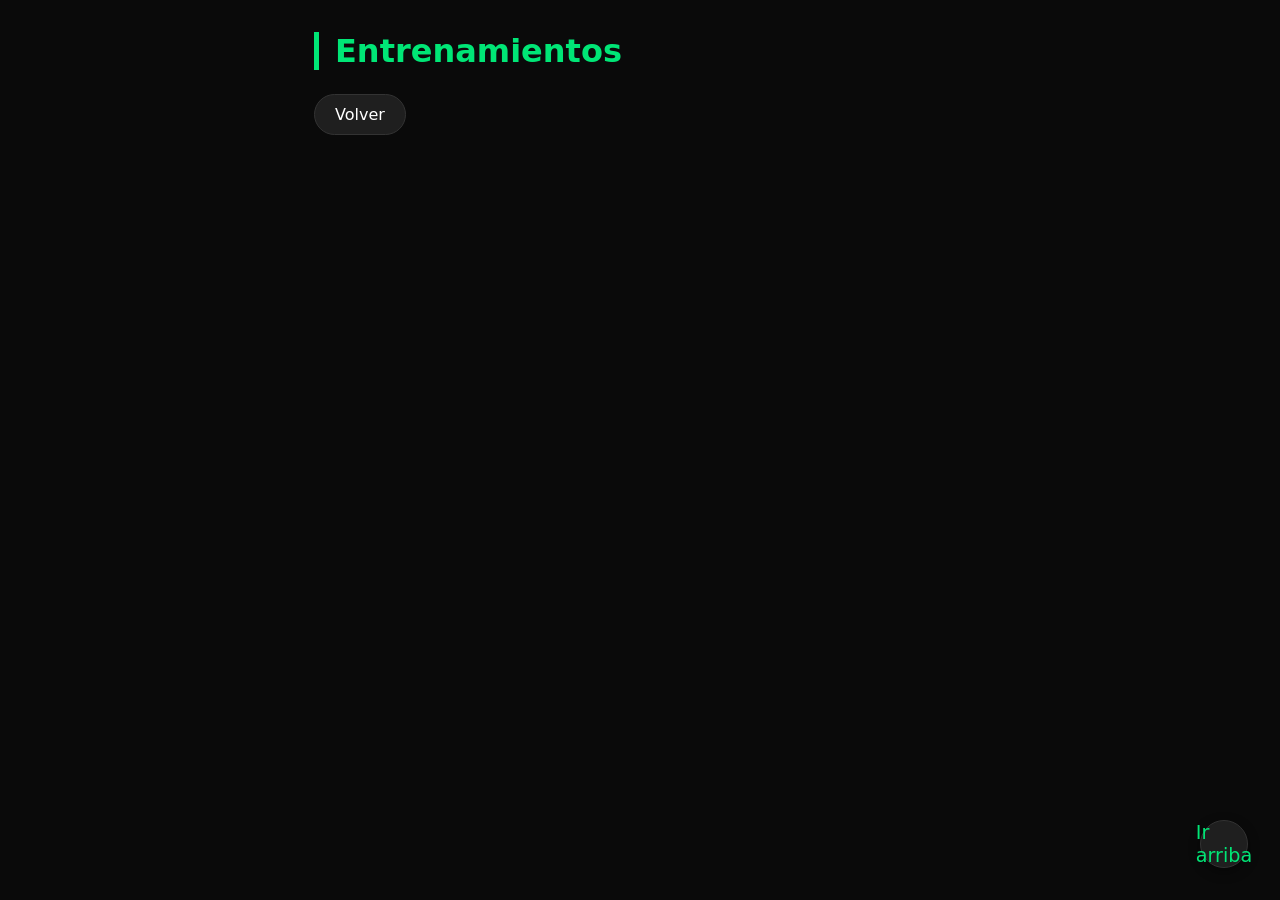
<file: seccion_entrenos.html>
<!DOCTYPE html>
<html lang="en">
<head>
    <meta charset="UTF-8">
    <meta name="viewport" content="width=device-width, initial-scale=1.0">
    <link rel="stylesheet" href="estilos_seccion_entrenos.css">
    <script async src="https://www.googletagmanager.com/gtag/js?id=TU_ID"></script>


    <!-- Google tag (gtag.js) -->
<script async src="https://www.googletagmanager.com/gtag/js?id=G-ZXJB3S7P47"></script>
<script>
  window.dataLayer = window.dataLayer || [];
  function gtag(){dataLayer.push(arguments);}
  gtag('js', new Date());

  gtag('config', 'G-ZXJB3S7P47');
</script>



    <title>Entrenamientos</title>
</head>
<body>
    <h1 id="arriba">Entrenamientos</h1>
    <a href="index.html">Volver</a>
    <br>
    <div id="All-entrenos">
        <!-- en la lógica iteras sobre todos los entrenos y los muestras aquí -->
    </div>
    <a href="#arriba">Ir arriba</a>
    <script src="index.js"></script>
    <script src="seccion_ejercicios.js" ></script>
        <script src="db.js"></script>
    <script src="seccion_entrenos.js"></script>
</body>
</html>
</file>
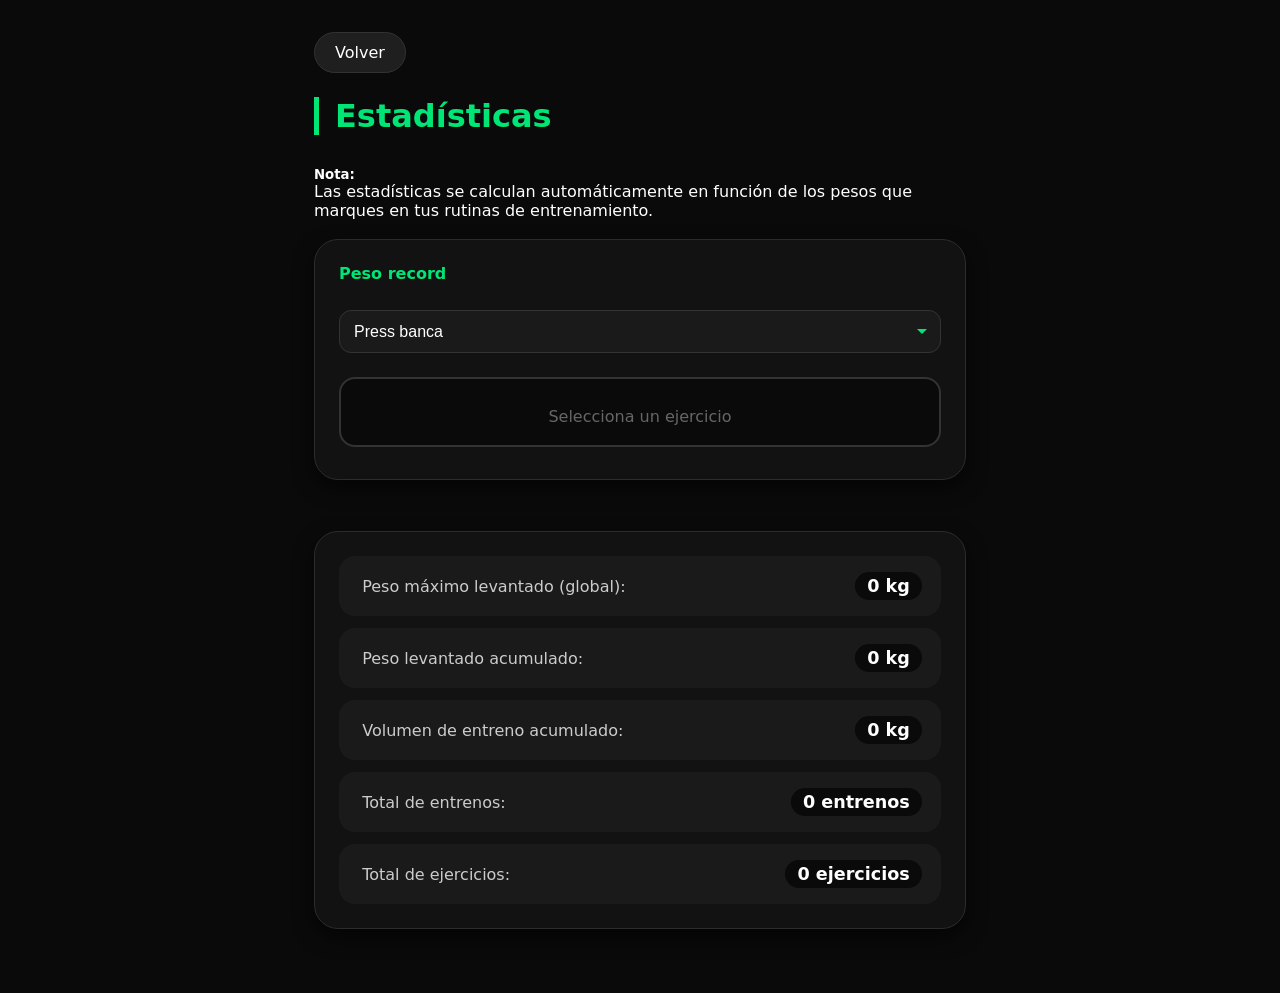
<file: seccion_estadisticas.html>
<!-- Sección para mostrar las estadísticas que ha generado el usuario con los datos de sus entrenamientos:

- Volumen por ejercicio concreto a lo largo del tiempo — ver si tu press de banca ha progresado semana a semana
- Peso máximo levantado por ejercicio — tu récord personal. (¿Haría falta un botón de marcar como PR o que se calcule solo?)
- Número de series totales por semana — para ver si estás entrenando más o menos volumen
- Progresión de peso medio por ejercicio 

DEJAR PARA EL FINAL.
-->

<!DOCTYPE html>
<html lang="en">
<head>
    <meta charset="UTF-8">
    <meta name="viewport" content="width=device-width, initial-scale=1.0">
    <link rel="stylesheet" href="estilos_estadisticas.css">
    <script async src="https://www.googletagmanager.com/gtag/js?id=TU_ID"></script>
    <!-- Google tag (gtag.js) -->
<script async src="https://www.googletagmanager.com/gtag/js?id=G-ZXJB3S7P47"></script>
<script>
  window.dataLayer = window.dataLayer || [];
  function gtag(){dataLayer.push(arguments);}
  gtag('js', new Date());

  gtag('config', 'G-ZXJB3S7P47');
</script>


    <title>Estadísticas</title>
</head>
<body>
    <a href="index.html">Volver</a>
        <h1 class="titulo">Estadísticas</h1>

        <section>
            <h5>Nota:</h5>
            <p>Las estadísticas se calculan automáticamente en función de los pesos que marques en tus rutinas de entrenamiento.</p>
        </section>
        <br>
        <div class="mostrar_pr">

        </div>
        <br>
        <div class="mostrar_estadisticas">
                    </div>
        <script src="seccion_ejercicios.js"></script>
        <script src="db.js"></script>
    <script src="seccion_estadisticas.js"></script>
</body>
</html>
</file>
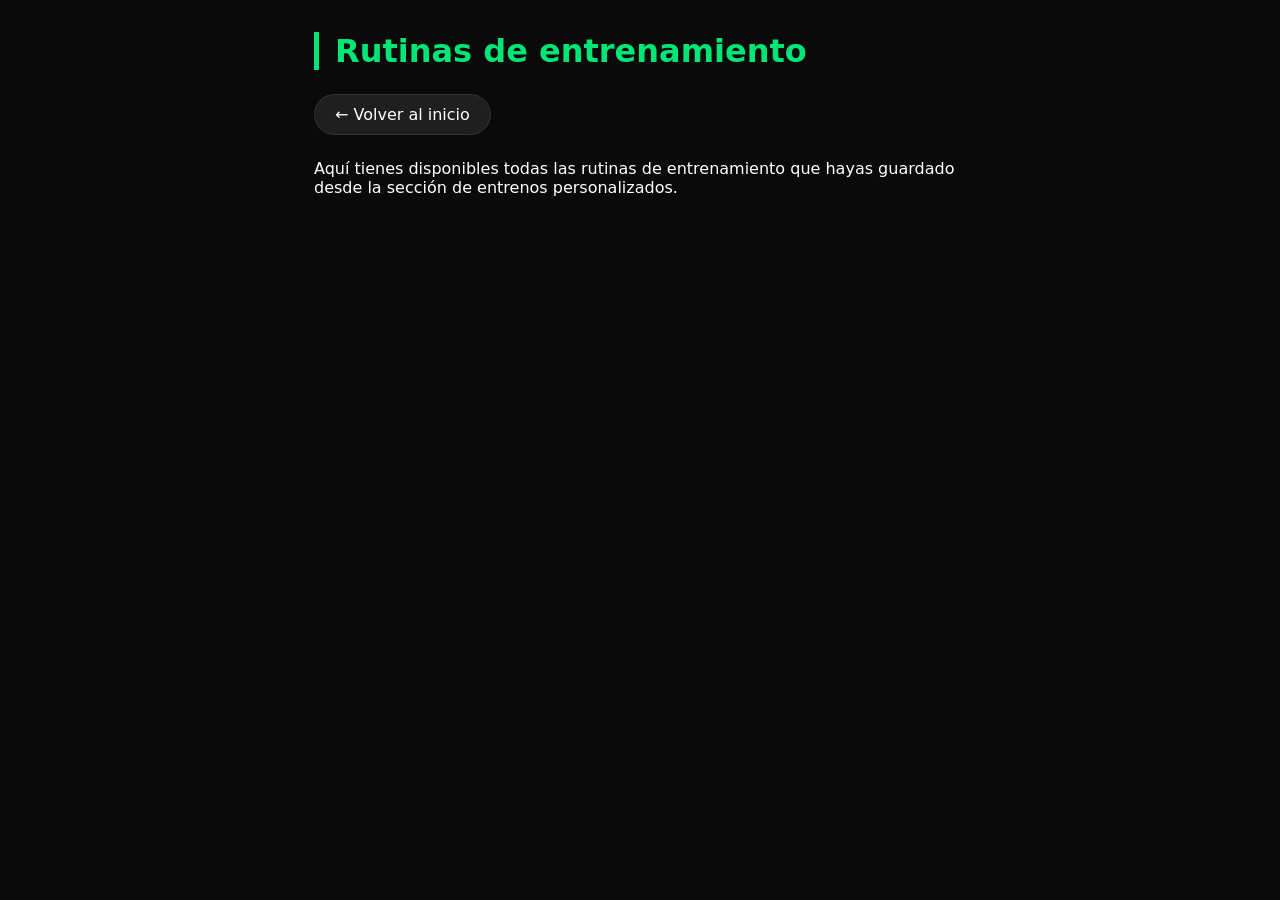
<file: seccion_plantillas.html>
<!DOCTYPE html>
<html lang="es">
<head>
    <meta charset="UTF-8">
    <meta name="viewport" content="width=device-width, initial-scale=1.0">
    <title>Body Forge — Rutinas</title>
    <link rel="stylesheet" href="estilos_seccion_plantillas.css">
</head>
<body>

    <h1>Rutinas de entrenamiento</h1>

    <a href="index.html">← Volver al inicio</a>
    <p>Aquí tienes disponibles todas las rutinas de entrenamiento que hayas guardado desde la sección de entrenos personalizados.</p>
    <div id="All-plantillas">
        <!-- AQUÍ SE PINTAN DINÁMICAMENTE TODAS LAS PLANTILLAS GUARDADAS -->
    </div>

    <script src="db.js"></script>
    <script src="seccion_plantillas.js"></script>
</body>
</html>
</file>
<file: estilos_index.css>
* {
  margin: 0;
  padding: 0;
  box-sizing: border-box;
}

.footer {
  margin-top: 3rem;
  padding: 1rem 0;
  text-align: center;
  color: #666666;
  font-size: 0.85rem;
}

.footer .footer-license {
  font-size: 0.75rem;
  color: #555555;
  font-style: italic;
}

@media (max-width: 550px) {
  .footer {
    font-size: 0.75rem;
  }
}

body {
  background-color: #0a0a0a;
  color: #ffffff;
  font-family: system-ui, -apple-system, 'Segoe UI', Roboto, sans-serif;
  padding: 2rem 1.5rem;
  max-width: 700px;
  margin: 0 auto;
  font-size: 16px; /* Tamaño base para todo el body */
}

/* Títulos en verde */
h1 {
  color: #00e676;
  font-size: 2rem;
  font-weight: 700;
  border-left: 5px solid #00e676;
  padding-left: 1rem;
  margin-bottom: 1.5rem;
  text-align: left;
}

h3 {
  color: #00e676;
  font-size: 1.2rem;
  font-weight: 600;
  margin-bottom: 1rem;
}

h4 {
  color: #00e676;
  font-size: 1rem; /* 16px */
}

/* Efecto tarjeta para la semana actual */
#semana-actual {
  background-color: #121212;
  border-radius: 24px;
  padding: 1.5rem;
  margin-bottom: 2rem;
  box-shadow: 0 8px 20px rgba(0, 0, 0, 0.6);
  border: 1px solid #2c2c2c;
  transition: border-color 0.2s ease;
}

#semana-actual:hover {
  border-color: #00e676;
}

/* Estilos del formulario dentro de la tarjeta */
#semana-actual form {
  display: flex;
  flex-direction: column;
  gap: 0.5rem;
}

#semana-actual label {
  color: #cccccc;
  font-size: 1rem; /* 16px */
  font-weight: 500;
  display: flex;
  flex-direction: column;
  gap: 0.25rem;
}

#semana-actual input[type="text"],
#semana-actual input[type="date"] {
  width: 100%;
  background-color: #1a1a1a;
  border: 1px solid #333;
  color: white;
  padding: 10px 12px;
  border-radius: 12px;
  font-size: 1rem; /* 16px */
  transition: border-color 0.2s ease;
}

#semana-actual input[type="text"]:focus,
#semana-actual input[type="date"]:focus {
  outline: none;
  border-color: #00e676;
}

#semana-actual input[type="date"] {
  color-scheme: dark;
}

/* Botón Guardar */
#crear-entrenamiento {
  background-color: #00e676;
  border: none;
  color: #0a0a0a;
  padding: 12px 24px;
  font-size: 1rem; /* 16px */
  font-weight: 600;
  border-radius: 40px;
  cursor: pointer;
  transition: all 0.2s ease;
  margin-top: 0.5rem;
  width: 100%;
}

#crear-entrenamiento:hover {
  background-color: #00c853;
  transform: scale(1.01);
}

/* Botones con estilo oscuro */
#botones-nav {
  display: flex;
  flex-direction: column;
  gap: 12px;
  margin: 2rem 0;
}

.boton-nav {
  background-color: #1f1f1f;
  border: 1px solid #333;
  color: white;
  padding: 14px 20px;
  font-size: 1rem; /* 16px */
  font-weight: 600;
  border-radius: 60px;
  cursor: pointer;
  transition: all 0.2s ease;
  text-align: center;
}

.boton-nav:hover {
  background-color: #2a2a2a;
  border-color: #00e676;
  color: #00e676;
}

/* Frase aleatoria abajo */
#frase_aleatoria {
  text-align: center;
  font-style: italic;
  color: #aaaaaa;
  font-size: 2rem;
  margin-top: 2rem;
  padding-top: 1rem;
  border-top: 1px solid #2c2c2c;
}

/* Media query para móviles */
@media (max-width: 550px) {
  body {
    padding: 1rem;
    font-size: 16px; /* Mantener 16px en móvil también */
  }
  
  #semana-actual {
    padding: 1rem;
  }
  
  h1 {
    font-size: 1.7rem;
    padding-left: 0.75rem;
  }
  
  h3 {
    font-size: 1.1rem;
  }
  
  h4 {
    font-size: 1rem; /* 16px */
  }
  
  #semana-actual label {
    font-size: 1rem; /* 16px */
  }
  
  /* Asegurar que ambos inputs tengan el mismo tamaño y no se desborden */
  #semana-actual input[type="text"],
  #semana-actual input[type="date"] {
    width: 100%;
    min-width: 0; /* Permite que el input se reduzca */
    padding: 10px 12px;
    font-size: 16px; /* Previene zoom en iOS */
    box-sizing: border-box;
  }
  
  #crear-entrenamiento {
    padding: 10px 20px;
    font-size: 1rem; /* 16px */
  }
  
  .boton-nav {
    font-size: 1rem; /* 16px */
  }
  
  /* Frase más grande en móvil */
  #frase_aleatoria {
    font-size: 1.5rem; /* Aumentado de 1rem a 1.5rem */
    line-height: 1.4;
    padding: 0.5rem;
  }
}
</file>
<file: estilos_prompt.css>
.oculto {
  display: none;
}

* {
  margin: 0;
  padding: 0;
  box-sizing: border-box;
}

body {
  background-color: #0a0a0a;
  color: #ffffff;
  font-family: system-ui, -apple-system, 'Segoe UI', Roboto, sans-serif;
  padding: 2rem 1.5rem;
  max-width: 700px;
  margin: 0 auto;
  position: relative;
  font-size: 16px;
}

/* Desplazamiento suave global */
html {
  scroll-behavior: smooth;
}

/* Títulos */
h1 {
  color: #00e676;
  font-size: 2rem;
  font-weight: 700;
  border-left: 5px solid #00e676;
  padding-left: 1rem;
  margin-bottom: 1.5rem;
}

h2 {
  color: #00e676;
  font-size: 1.3rem;
  font-weight: 600;
  margin-bottom: 1rem;
}

h3 {
  color: #00e676;
  font-size: 1.1rem;
  font-weight: 600;
  margin-bottom: 0.75rem;
}

/* Enlace "Volver" estilo botón */
a[href="index.html"] {
  display: inline-block;
  background-color: #1f1f1f;
  border: 1px solid #333;
  color: white;
  padding: 10px 20px;
  font-size: 1rem;
  font-weight: 500;
  border-radius: 60px;
  cursor: pointer;
  transition: all 0.2s ease;
  text-align: center;
  text-decoration: none;
  margin-bottom: 1.5rem;
}

a[href="index.html"]:hover {
  background-color: #2a2a2a;
  border-color: #00e676;
  color: #00e676;
}

/* ==================== INSTRUCCIONES ==================== */
.instrucciones {
  background-color: #121212;
  border-radius: 20px;
  padding: 1.5rem;
  margin-bottom: 2rem;
  border: 1px solid #2c2c2c;
  border-left: 4px solid #00e676;
  box-shadow: 0 4px 12px rgba(0, 0, 0, 0.4);
  transition: border-color 0.2s ease;
}

.instrucciones:hover {
  border-color: #00e676;
}

.instrucciones p {
  color: #cccccc;
  font-size: 1rem;
  line-height: 1.6;
  margin-bottom: 0.75rem;
}

.instrucciones p:last-child {
  margin-bottom: 0;
}

.instrucciones .destacar {
  color: #00e676;
  font-weight: 600;
  background-color: #0a0a0a;
  padding: 0.15rem 0.5rem;
  border-radius: 4px;
  border: 1px solid #2c2c2c;
}

/* ==================== SELECTOR DE ENTRENAMIENTO ==================== */
.selector-entreno {
  background-color: #121212;
  border-radius: 20px;
  padding: 1.5rem;
  margin-bottom: 2rem;
  border: 1px solid #2c2c2c;
  box-shadow: 0 4px 12px rgba(0, 0, 0, 0.4);
  transition: border-color 0.2s ease;
}

.selector-entreno:hover {
  border-color: #00e676;
}

.selector-entreno label {
  color: #00e676;
  font-size: 1rem;
  font-weight: 500;
  display: block;
  margin-bottom: 0.5rem;
}

#selector-entrenamiento {
  width: 100%;
  background-color: #1a1a1a;
  border: 1px solid #333;
  color: white;
  padding: 12px 14px;
  border-radius: 12px;
  font-size: 1rem;
  transition: border-color 0.2s ease;
  appearance: none;
  background-image: url("data:image/svg+xml,%3Csvg xmlns='http://www.w3.org/2000/svg' width='12' height='12' viewBox='0 0 12 12'%3E%3Cpath fill='%2300e676' d='M6 8L1 3h10z'/%3E%3C/svg%3E");
  background-repeat: no-repeat;
  background-position: right 12px center;
  padding-right: 36px;
  cursor: pointer;
}

#selector-entrenamiento:focus {
  outline: none;
  border-color: #00e676;
}

#selector-entrenamiento option {
  background-color: #1a1a1a;
  color: white;
  padding: 8px;
  font-size: 1rem;
}

/* ==================== CONTENEDOR DEL PROMPT ==================== */
#contenedor-prompt {
  background-color: #121212;
  border-radius: 20px;
  padding: 1.5rem;
  margin-bottom: 2rem;
  border: 1px solid #2c2c2c;
  box-shadow: 0 4px 12px rgba(0, 0, 0, 0.4);
  animation: fadeIn 0.3s ease;
}

#contenedor-prompt.oculto {
  display: none;
}

.prompt-generado {
  background-color: #0a0a0a;
  border-radius: 12px;
  padding: 1.2rem;
  margin: 1rem 0 1.2rem 0;
  border: 1px solid #2c2c2c;
  max-height: 400px;
  overflow-y: auto;
  transition: border-color 0.2s ease;
}

.prompt-generado:hover {
  border-color: #00e676;
}

#texto-prompt {
  color: #e0e0e0;
  font-size: 1rem;
  line-height: 1.7;
  white-space: pre-wrap;
  word-break: break-word;
  font-family: 'Courier New', monospace;
  font-size: 0.95rem;
}

/* ==================== BOTÓN COPIAR ==================== */
.btn-copiar {
  background-color: #00e676;
  border: none;
  color: #0a0a0a;
  padding: 12px 24px;
  font-size: 1rem;
  font-weight: 600;
  border-radius: 40px;
  cursor: pointer;
  transition: all 0.2s ease;
  width: 100%;
}

.btn-copiar:hover {
  background-color: #00c853;
  transform: scale(1.01);
}

.btn-copiar:active {
  transform: scale(0.98);
}

/* ==================== MENSAJE DE COPIADO ==================== */
.mensaje-copiado {
  background-color: #1a3a1a;
  border: 1px solid #00e676;
  color: #00e676;
  padding: 0.75rem 1rem;
  border-radius: 12px;
  margin-top: 0.75rem;
  text-align: center;
  font-weight: 500;
  animation: fadeIn 0.3s ease;
}

.mensaje-copiado.oculto {
  display: none;
}

/* ==================== ENLACE "IR ARRIBA" ==================== */
a[href="#arriba"] {
  position: fixed;
  bottom: 2rem;
  right: 2rem;
  background-color: #1f1f1f;
  border: 1px solid #333;
  color: #00e676;
  width: 48px;
  height: 48px;
  border-radius: 50%;
  display: flex;
  align-items: center;
  justify-content: center;
  text-decoration: none;
  font-size: 1.2rem;
  transition: all 0.2s ease;
  box-shadow: 0 4px 12px rgba(0, 0, 0, 0.4);
  z-index: 100;
}

a[href="#arriba"]:hover {
  background-color: #2a2a2a;
  border-color: #00e676;
  transform: scale(1.1);
}

/* Ancla #arriba */
#arriba {
  scroll-margin-top: 2rem;
}

/* ==================== ANIMACIONES ==================== */
@keyframes fadeIn {
  from {
    opacity: 0;
    transform: translateY(-10px);
  }
  to {
    opacity: 1;
    transform: translateY(0);
  }
}

/* ==================== MEDIA QUERIES ==================== */
@media (max-width: 550px) {
  body {
    padding: 1rem;
  }
  
  h1 {
    font-size: 1.7rem;
    padding-left: 0.75rem;
  }
  
  h2 {
    font-size: 1.1rem;
  }
  
  h3 {
    font-size: 1rem;
  }
  
  .instrucciones {
    padding: 1rem;
  }
  
  .instrucciones p {
    font-size: 0.95rem;
  }
  
  .selector-entreno {
    padding: 1rem;
  }
  
  #selector-entrenamiento {
    padding: 10px 12px;
    font-size: 0.95rem;
  }
  
  #contenedor-prompt {
    padding: 1rem;
  }
  
  .prompt-generado {
    padding: 1rem;
    max-height: 300px;
  }
  
  #texto-prompt {
    font-size: 0.9rem;
  }
  
  .btn-copiar {
    padding: 10px 20px;
    font-size: 0.95rem;
  }
  
  a[href="#arriba"] {
    bottom: 1rem;
    right: 1rem;
    width: 40px;
    height: 40px;
    font-size: 1rem;
  }
}
</file>
<file: estilos_ejercicios.css>
.oculto {
  display: none;
}

* {
  margin: 0;
  padding: 0;
  box-sizing: border-box;
}

body {
  background-color: #0a0a0a;
  color: #ffffff;
  font-family: system-ui, -apple-system, 'Segoe UI', Roboto, sans-serif;
  padding: 2rem 1.5rem;
  max-width: 700px;
  margin: 0 auto;
  position: relative;
  font-size: 16px; /* Tamaño base para todo el body */
}

/* Desplazamiento suave global */
html {
  scroll-behavior: smooth;
}

/* Títulos en verde */
h1 {
  color: #00e676;
  font-size: 2rem;
  font-weight: 700;
  border-left: 5px solid #00e676;
  padding-left: 1rem;
  margin-bottom: 0.5rem;
}

h2 {
  color: #00e676;
  font-size: 1.3rem;
  font-weight: 500;
  margin-top: 0.25rem;
  margin-bottom: 0.75rem;
  opacity: 0.9;
}

/* Párrafo de descripción */
p {
  color: #cccccc;
  margin-bottom: 1.5rem;
  line-height: 1.5;
  font-size: 1rem; /* 16px */
}

/* Enlace "Volver" estilo botón */
a[href="index.html"] {
  display: inline-block;
  background-color: #1f1f1f;
  border: 1px solid #333;
  color: white;
  padding: 10px 20px;
  font-size: 1rem; /* 16px */
  font-weight: 500;
  border-radius: 60px;
  cursor: pointer;
  transition: all 0.2s ease;
  text-align: center;
  text-decoration: none;
  margin-bottom: 1.5rem;
}

a[href="index.html"]:hover {
  background-color: #2a2a2a;
  border-color: #00e676;
  color: #00e676;
}

/* Contenedor de la lista de ejercicios */
#lista-ejercicios{
  display: flex;
  flex-direction: column;
  gap: 1rem;
  margin: 1.5rem 0 2rem 0;
}

/* Tarjeta de ejercicio */
.ejercicio {
  background-color: #121212;
  border-radius: 20px;
  border: 1px solid #2c2c2c;
  box-shadow: 0 4px 12px rgba(0, 0, 0, 0.4);
  transition: border-color 0.2s ease;
  overflow: hidden;
}

.ejercicio:hover {
  border-color: #00e676;
}

/* Botón para agregar nuevo ejercicio */
.agregar-ejercicio {
  background-color: #00e676;
  border: none;
  color: #0a0a0a;
  padding: 14px 24px;
  font-size: 1rem; /* 16px */
  font-weight: 600;
  border-radius: 60px;
  cursor: pointer;
  transition: all 0.2s ease;
  width: 100%;
  margin-bottom: 1.5rem;
}

.agregar-ejercicio:hover {
  background-color: #00c853;
  transform: scale(1.01);
}

/* Contenedor del formulario de nuevo ejercicio */
#nuevo-ejercicio {
  background-color: #121212;
  border-radius: 20px;
  padding: 1.5rem;
  margin-bottom: 2rem;
  border: 1px solid #2c2c2c;
  box-shadow: 0 4px 12px rgba(0, 0, 0, 0.4);
  transition: all 0.3s ease;
}

#nuevo-ejercicio.oculto {
  display: none;
}

/* Formulario de nuevo ejercicio */
#nuevo-ejercicio form {
  display: flex;
  flex-direction: column;
  gap: 0.5rem;
}

#nuevo-ejercicio label {
  color: #00e676;
  font-size: 1rem; /* 16px */
  font-weight: 500;
  margin-bottom: 0.25rem;
}

/* ==================== ESTILOS PARA EL BUSCADOR ==================== */

/* Contenedor del buscador (opcional, si quieres agruparlo) */
#input-buscador {
  display: block;
  color: #00e676;
  font-size: 1rem; /* 16px */
  font-weight: 500;
  margin-bottom: 0.5rem;
}

/* Campo de búsqueda */
#buscador_ejercicios {
  width: 100%;
  background-color: #1a1a1a;
  border: 1px solid #333;
  color: white;
  padding: 12px 16px;
  padding-left: 44px; /* Espacio para el icono de lupa */
  border-radius: 60px;
  font-size: 1rem; /* 16px */
  transition: all 0.3s ease;
  margin-bottom: 1.5rem;
  background-image: url("data:image/svg+xml,%3Csvg xmlns='http://www.w3.org/2000/svg' width='20' height='20' viewBox='0 0 24 24' fill='none' stroke='%23666666' stroke-width='2' stroke-linecap='round' stroke-linejoin='round'%3E%3Ccircle cx='11' cy='11' r='8'/%3E%3Cline x1='21' y1='21' x2='16.65' y2='16.65'/%3E%3C/svg%3E");
  background-repeat: no-repeat;
  background-position: 16px center;
  background-size: 20px;
}

#buscador_ejercicios::placeholder {
  color: #666666;
  font-style: italic;
  opacity: 0.8;
  font-size: 1rem; /* 16px */
}

#buscador_ejercicios:focus {
  outline: none;
  border-color: #00e676;
  background-color: #222222;
  box-shadow: 0 0 0 3px rgba(0, 230, 118, 0.1);
  background-image: url("data:image/svg+xml,%3Csvg xmlns='http://www.w3.org/2000/svg' width='20' height='20' viewBox='0 0 24 24' fill='none' stroke='%2300e676' stroke-width='2' stroke-linecap='round' stroke-linejoin='round'%3E%3Ccircle cx='11' cy='11' r='8'/%3E%3Cline x1='21' y1='21' x2='16.65' y2='16.65'/%3E%3C/svg%3E");
}

#buscador_ejercicios:hover {
  border-color: #00e676;
}

#nuevo-ejercicio input[type="text"] {
  width: 100%;
  background-color: #1a1a1a;
  border: 1px solid #333;
  color: white;
  padding: 10px 12px;
  border-radius: 12px;
  font-size: 1rem; /* 16px */
  transition: border-color 0.2s ease;
  margin-bottom: 0.5rem;
}

#nuevo-ejercicio input[type="text"]:focus {
  outline: none;
  border-color: #00e676;
}

/* Botón guardar nuevo ejercicio (✅) */
#boton_guardar_ejercicio {
  background-color: #00e676;
  border: none;
  color: #0a0a0a;
  padding: 12px 24px;
  font-size: 1rem; /* 16px */
  font-weight: 600;
  border-radius: 40px;
  cursor: pointer;
  transition: all 0.2s ease;
  margin-top: 0.5rem;
  width: 100%;
}

#boton_guardar_ejercicio:hover {
  background-color: #00c853;
  transform: scale(1.01);
}

/* Animación de aparición del formulario */
@keyframes slideDown {
  from {
    opacity: 0;
    transform: translateY(-10px);
  }
  to {
    opacity: 1;
    transform: translateY(0);
  }
}

#nuevo-ejercicio:not(.oculto) {
  animation: slideDown 0.3s ease;
}

/* Botón del nombre del ejercicio (tipo acordeón) */
.ejercicio-nombre {
  width: 100%;
  background-color: #1a1a1a;
  border: none;
  color: #00e676;
  padding: 1rem 1.5rem;
  font-size: 1.1rem;
  font-weight: 600;
  text-align: left;
  cursor: pointer;
  transition: all 0.2s ease;
  display: flex;
  justify-content: space-between;
  align-items: center;
  font-family: inherit;
}

.ejercicio-nombre:hover {
  background-color: #222222;
  color: #00ff88;
}

/* Añadir flecha indicadora al botón */
.ejercicio-nombre::after {
  content: "▾";
  font-size: 1.2rem;
  color: #00e676;
  transition: transform 0.3s ease;
}

/* Cuando el contenido está visible, la flecha apunta hacia arriba */
.ejercicio:has(.ejercicio-contenido:not(.oculto)) .ejercicio-nombre::after {
  transform: rotate(180deg);
}

/* Contenido del ejercicio (se muestra/oculta) */
.ejercicio-contenido {
  padding: 0 1.5rem 1.5rem 1.5rem;
  animation: fadeIn 0.3s ease;
}

/* Animación de aparición suave */
@keyframes fadeIn {
  from {
    opacity: 0;
    transform: translateY(-10px);
  }
  to {
    opacity: 1;
    transform: translateY(0);
  }
}

/* Descripción del ejercicio */
.ejercicio-contenido p {
  color: #cccccc;
  font-size: 1rem; /* 16px */
  line-height: 1.6;
  margin-bottom: 1rem;
  padding: 0.5rem 0;
  border-bottom: 1px solid #2c2c2c;
}

/* Video del ejercicio */
.ejercicio-contenido video {
  width: 100%;
  max-width: 100%;
  height: auto;
  border-radius: 12px;
  border: 1px solid #2c2c2c;
  background-color: #000000;
  display: block;
}

/* Estilo para el poster del video (miniatura) */
.ejercicio-contenido video[poster] {
  object-fit: cover;
}

/* Mensaje cuando no hay video disponible */
.ejercicio-contenido video:not([src]) {
  display: none;
}

/* Enlace "Arriba" fijo */
a[href="#arriba"] {
  position: fixed;
  bottom: 2rem;
  right: 2rem;
  background-color: #1f1f1f;
  border: 1px solid #333;
  color: #00e676;
  width: 48px;
  height: 48px;
  border-radius: 50%;
  display: flex;
  align-items: center;
  justify-content: center;
  text-decoration: none;
  font-size: 1.5rem;
  transition: all 0.2s ease;
  box-shadow: 0 4px 12px rgba(0, 0, 0, 0.4);
  z-index: 100;
}

a[href="#arriba"]:hover {
  background-color: #2a2a2a;
  border-color: #00e676;
  transform: scale(1.1);
}

/* Ancla #arriba */
#arriba {
  scroll-margin-top: 2rem;
}

.carrusel {
    display: flex;
    align-items: center;
    gap: 0.5rem;
    margin-top: 1rem;
}

.carrusel-imagenes {
    flex: 1;
    overflow: hidden;
    border-radius: 12px;
}

.carrusel-imagen {
    width: 100%;
    height: 250px;
    object-fit: contain;
    border-radius: 12px;
    display: block;
}

.carrusel-btn {
    background-color: #1f1f1f;
    border: 1px solid #333;
    color: #00e676;
    width: 36px;
    height: 36px;
    border-radius: 50%;
    cursor: pointer;
    font-size: 1rem;
    flex-shrink: 0;
    transition: all 0.2s ease;
}

.carrusel-btn:hover {
    background-color: #2a2a2a;
    border-color: #00e676;
}

.borrar-ejercicio {
  background-color: #2a1a1a;
  border: 1px solid #661111;
  color: #ff5555;
  padding: 2px 6px;
  border-radius: 4px;
  cursor: pointer;
  font-size: 0.8rem;
  transition: all 0.2s ease;
}

.borrar-ejercicio:hover {
  background-color: #441111;
  border-color: #ff0000;
  color: #ff8888;
}

/* ==================== MEDIA QUERIES ==================== */

@media (max-width: 550px) {
  body {
    padding: 1rem;
    font-size: 16px; /* Mantener 16px en móvil también */
  }
  
  h1 {
    font-size: 1.7rem;
  }
  
  h2 {
    font-size: 1.1rem;
  }
  
  .ejercicio-nombre {
    padding: 0.75rem 1rem;
    font-size: 1rem; /* 16px */
  }
  
  .ejercicio-contenido {
    padding: 0 1rem 1rem 1rem;
  }
  
  .ejercicio-contenido p {
    font-size: 1rem; /* 16px */
  }
  
  .ejercicio-contenido video {
    border-radius: 8px;
  }
  
  a[href="#arriba"] {
    bottom: 1rem;
    right: 1rem;
    width: 40px;
    height: 40px;
    font-size: 1.2rem;
  }
  
  #nuevo-ejercicio {
    padding: 1rem;
  }
  
  .agregar-ejercicio {
    padding: 12px 20px;
    font-size: 1rem; /* 16px */
  }
  
  #nuevo-ejercicio input[type="text"] {
    padding: 8px 10px;
    font-size: 1rem; /* 16px */
  }
  
  #boton_guardar_ejercicio {
    padding: 10px 20px;
    font-size: 1rem; /* 16px */
  }
  
  #nuevo-ejercicio label {
    font-size: 1rem; /* 16px */
  }
  
  #input-buscador {
    font-size: 1rem; /* 16px */
  }
  
  #buscador_ejercicios {
    padding: 10px 14px;
    padding-left: 40px;
    font-size: 1rem; /* 16px */
    background-size: 18px;
    background-position: 14px center;
  }
  
  #buscador_ejercicios::placeholder {
    font-size: 1rem; /* 16px */
  }
  
  .carrusel-imagen {
    height: 180px;
  }
  
  .carrusel-btn {
    width: 30px;
    height: 30px;
    font-size: 0.85rem;
  }
}

/* Media query para tablets */
@media (min-width: 551px) and (max-width: 1024px) {
  .ejercicio-contenido video {
    max-width: 100%;
  }
  
  .carrusel-imagen {
    height: 220px;
  }
}

/* Estilo para cuando el video no se carga o no tiene source */
.ejercicio-contenido video:not([src]) {
  display: none;
}

/* Mensaje alternativo cuando no hay video */
.ejercicio-contenido video:not([src]) + .sin-video {
  display: block;
}

.sin-video {
  display: none;
  color: #666;
  font-style: italic;
  padding: 1rem;
  text-align: center;
  background-color: #0a0a0a;
  border-radius: 12px;
  border: 1px dashed #2c2c2c;
  font-size: 1rem; /* 16px */
}
</file>
<file: estilos_seccion_entrenos.css>
.oculto {
  display: none;
}

* {
  margin: 0;
  padding: 0;
  box-sizing: border-box;
}

body {
  background-color: #0a0a0a;
  color: #ffffff;
  font-family: system-ui, -apple-system, 'Segoe UI', Roboto, sans-serif;
  padding: 2rem 1.5rem;
  max-width: 700px;
  margin: 0 auto;
  position: relative;
  font-size: 16px; /* Tamaño base para todo el body */
}

/* Desplazamiento suave global */
html {
  scroll-behavior: smooth;
}

/* Títulos en verde */
h1 {
  color: #00e676;
  font-size: 2rem;
  font-weight: 700;
  border-left: 5px solid #00e676;
  padding-left: 1rem;
  margin-bottom: 1.5rem;
}

/* Enlace "Volver" estilo botón */
a[href="index.html"] {
  display: inline-block;
  background-color: #1f1f1f;
  border: 1px solid #333;
  color: white;
  padding: 10px 20px;
  font-size: 1rem; /* 16px */
  font-weight: 500;
  border-radius: 60px;
  cursor: pointer;
  transition: all 0.2s ease;
  text-align: center;
  text-decoration: none;
  margin-bottom: 1.5rem;
}

a[href="index.html"]:hover {
  background-color: #2a2a2a;
  border-color: #00e676;
  color: #00e676;
}

/* Contenedor de todos los entrenamientos */
#All-entrenos {
  display: flex;
  flex-direction: column;
  gap: 1.5rem;
  margin: 1.5rem 0 2rem 0;
}

/* ==================== TARJETA DE ENTRENAMIENTO ==================== */
.entrenamiento {
  background-color: #121212;
  border-radius: 20px;
  padding: 1.2rem 1.5rem;
  border: 1px solid #2c2c2c;
  box-shadow: 0 4px 12px rgba(0, 0, 0, 0.4);
  transition: border-color 0.2s ease;
  position: relative;
}

.entrenamiento:hover {
  border-color: #00e676;
}

/* Título del entrenamiento */
.entrenamiento h3 {
  color: #00e676;
  font-size: 1.3rem;
  font-weight: 600;
  margin-bottom: 0.5rem;
  padding-right: 2rem;
}

/* Fecha del entrenamiento */
.entrenamiento > p {
  color: #bbbbbb;
  font-size: 1rem; /* 16px */
  margin-bottom: 1rem;
  line-height: 1.4;
}

/* ==================== BOTÓN DE BORRAR ENTRENAMIENTO ==================== */
.borrar-entrenamiento {
  position: absolute;
  top: 1rem;
  right: 1rem;
  background-color: #2a1a1a;
  border: 1px solid #661111;
  color: #ff5555;
  width: 32px;
  height: 32px;
  border-radius: 50%;
  cursor: pointer;
  font-size: 1.2rem;
  font-weight: bold;
  transition: all 0.2s ease;
  display: flex;
  align-items: center;
  justify-content: center;
}

.borrar-entrenamiento:hover {
  background-color: #441111;
  border-color: #ff0000;
  color: #ff8888;
  transform: scale(1.05);
}

/* ==================== BOTONES DE ACCIÓN ==================== */
.add-ejercicio {
  background-color: #1f1f1f;
  border: 1px solid #333;
  color: white;
  padding: 8px 16px;
  font-size: 1rem; /* 16px */
  font-weight: 500;
  border-radius: 40px;
  cursor: pointer;
  transition: all 0.2s ease;
  margin-top: 0.5rem;
  margin-right: 0.5rem;
}

.add-ejercicio:hover {
  background-color: #2a2a2a;
  border-color: #00e676;
  color: #00e676;
}

.mostrar_ocultar {
  background-color: #1f1f1f;
  border: 1px solid #333;
  color: white;
  padding: 8px 16px;
  font-size: 1rem; /* 16px */
  font-weight: 500;
  border-radius: 40px;
  cursor: pointer;
  transition: all 0.2s ease;
  margin-top: 0.5rem;
  margin-right: 0.5rem;
}

.mostrar_ocultar:hover {
  background-color: #2a2a2a;
  border-color: #00e676;
  color: #00e676;
}

.boton_ver_notas {
  background-color: #1f1f1f;
  border: 1px solid #333;
  color: white;
  padding: 8px 16px;
  font-size: 1rem; /* 16px */
  font-weight: 500;
  border-radius: 40px;
  cursor: pointer;
  transition: all 0.2s ease;
  margin-top: 0.5rem;
}

.boton_ver_notas:hover {
  background-color: #2a2a2a;
  border-color: #00e676;
  color: #00e676;
}

/* ==================== LISTA DE EJERCICIOS ==================== */
.mostrar_ejercicios {
  margin-top: 1rem;
  padding-top: 1rem;
  border-top: 1px solid #2c2c2c;
}

.mostrar_ejercicios ul {
  list-style: none;
  padding: 0;
  display: flex;
  flex-direction: column;
  gap: 0.75rem;
}

.mostrar_ejercicios ul > li {
  background-color: #0a0a0a;
  padding: 0.75rem;
  border-radius: 12px;
  border-left: 3px solid #00e676;
  font-weight: 600;
  color: #00e676;
  position: relative;
  padding-right: 2.5rem;
  font-size: 1rem; /* 16px */
}

.mostrar_ejercicios ul > li ol {
  list-style: none;
  padding: 0;
  margin-top: 0.5rem;
  padding-left: 0.5rem;
}

.mostrar_ejercicios ul > li ol li {
  color: #cccccc;
  font-weight: normal;
  padding: 0.25rem 0;
  font-size: 1rem; /* 16px */
  border-bottom: 1px solid #1a1a1a;
}

.mostrar_ejercicios ul > li ol li:last-child {
  border-bottom: none;
}

/* ==================== BOTÓN BORRAR EJERCICIO ==================== */
.borrar-ejercicio {
  position: absolute;
  top: 0.5rem;
  right: 0.5rem;
  background-color: #2a1a1a;
  border: 1px solid #661111;
  color: #ff5555;
  width: 24px;
  height: 24px;
  border-radius: 50%;
  cursor: pointer;
  font-size: 0.8rem;
  font-weight: bold;
  transition: all 0.2s ease;
  display: flex;
  align-items: center;
  justify-content: center;
}

.borrar-ejercicio:hover {
  background-color: #441111;
  border-color: #ff0000;
  color: #ff8888;
  transform: scale(1.05);
}

/* ==================== NOTAS ==================== */
.nota_ejercicio {
  margin-top: 1rem;
  padding: 1rem;
  background-color: #0e0e0e;
  border-radius: 16px;
  border: 1px solid #2c2c2c;
  transition: all 0.3s ease;
}

.nota_ejercicio.oculto {
  display: none;
}

.nota_entreno {
  width: 100%;
  min-height: 80px;
  background-color: #1a1a1a;
  border: 1px solid #333;
  color: white;
  padding: 10px 12px;
  border-radius: 12px;
  font-size: 1rem; /* 16px */
  font-family: inherit;
  resize: vertical;
  transition: border-color 0.2s ease;
  margin-bottom: 0.75rem;
}

.nota_entreno:focus {
  outline: none;
  border-color: #00e676;
}

.nota_ejercicio p {
  color: #cccccc;
  font-size: 1rem; /* 16px */
  line-height: 1.6;
  padding: 0.75rem;
  background-color: #0a0a0a;
  border-radius: 12px;
  border-left: 3px solid #00e676;
  margin-bottom: 0.75rem;
  white-space: pre-wrap;
  word-break: break-word;
}

.add_notas {
  background-color: #00e676;
  border: none;
  color: #0a0a0a;
  padding: 10px 20px;
  font-size: 1rem; /* 16px */
  font-weight: 600;
  border-radius: 40px;
  cursor: pointer;
  transition: all 0.2s ease;
  width: 100%;
}

.add_notas:hover {
  background-color: #00c853;
  transform: scale(1.01);
}

/* ==================== BOTÓN GUARDAR COMO PLANTILLA ==================== */
.guardar-como-plantilla {
  background-color: rgb(13, 115, 69);
  border: 1px solid #333;
  color: white;
  padding: 8px 16px;
  font-size: 1rem;
  font-weight: 500;
  border-radius: 40px;
  cursor: pointer;
  transition: all 0.2s ease;
  margin-top: 0.5rem;
  margin-right: 0.5rem;
}

.guardar-como-plantilla:hover {
  background-color: #2a2a2a;
  border-color: #00e676;
  color: #00e676;
}

.guardar-como-plantilla:active {
  transform: scale(0.98);
}

/* ==================== FORMULARIO DE EJERCICIOS ==================== */
.formulario_ejercicios {
  margin-top: 1rem;
  padding-top: 1rem;
  border-top: 1px solid #2c2c2c;
  transition: all 0.3s ease;
}

.formulario_ejercicios.oculto {
  display: none;
}

.formulario_ejercicios form {
  background-color: #0e0e0e;
  padding: 1rem;
  border-radius: 16px;
  margin-top: 0.5rem;
}

.formulario_ejercicios form label {
  color: #00e676;
  font-size: 1rem; /* 16px */
  font-weight: 500;
  margin-bottom: 0.25rem;
  display: inline-block;
}

.formulario_ejercicios form select {
  width: 100%;
  background-color: #1a1a1a;
  border: 1px solid #333;
  color: white;
  padding: 10px 12px;
  border-radius: 12px;
  font-size: 1rem; /* 16px */
  margin-bottom: 0.75rem;
  transition: border-color 0.2s ease;
  appearance: none;
  background-image: url("data:image/svg+xml,%3Csvg xmlns='http://www.w3.org/2000/svg' width='12' height='12' viewBox='0 0 12 12'%3E%3Cpath fill='%2300e676' d='M6 8L1 3h10z'/%3E%3C/svg%3E");
  background-repeat: no-repeat;
  background-position: right 12px center;
  padding-right: 36px;
  cursor: pointer;
}

.formulario_ejercicios form select:focus {
  outline: none;
  border-color: #00e676;
}

.formulario_ejercicios form select option {
  background-color: #1a1a1a;
  color: white;
  padding: 8px;
  font-size: 1rem; /* 16px */
}

/* ==================== CONTENEDOR DE SERIES ==================== */
.contenedor_series {
  display: flex;
  flex-direction: column;
  gap: 0.5rem;
  margin: 0.5rem 0 0.5rem 0;
}

.contenedor_series li {
  background-color: #121212;
  padding: 0.75rem;
  border-radius: 12px;
  border: 1px solid #2c2c2c;
  list-style: none;
  color: #cccccc;
  font-size: 1rem; /* 16px */
  animation: fadeIn 0.2s ease;
}

.contenedor_series li input[type="number"] {
  width: 80px;
  background-color: #1a1a1a;
  border: 1px solid #333;
  color: white;
  padding: 5px 5px;
  border-radius: 8px;
  font-size: 1rem; /* 16px */
  transition: border-color 0.2s ease;
  margin: 0.25rem 0;
}

.contenedor_series li input[type="number"]:focus {
  outline: none;
  border-color: #00e676;
}

/* ==================== BOTONES DEL FORMULARIO ==================== */
.definir-series {
  background-color: #1f1f1f;
  border: 1px solid #333;
  color: white;
  padding: 10px 10px;
  font-size: 1rem; /* 16px */
  font-weight: 500;
  border-radius: 40px;
  cursor: pointer;
  transition: all 0.2s ease;
  margin-right: 0.5rem;
  margin-bottom: 0.5rem;
}

.definir-series:hover {
  background-color: #2a2a2a;
  border-color: #00e676;
  color: #00e676;
}

.guardar-ejercicio_definitivo {
  background-color: #00e676;
  border: none;
  color: #0a0a0a;
  padding: 10px 20px;
  font-size: 1rem; /* 16px */
  font-weight: 600;
  border-radius: 40px;
  cursor: pointer;
  transition: all 0.2s ease;
}

.guardar-ejercicio_definitivo:hover {
  background-color: #00c853;
  transform: scale(1.02);
}

/* ==================== ANIMACIONES ==================== */
@keyframes fadeIn {
  from {
    opacity: 0;
    transform: translateY(-10px);
  }
  to {
    opacity: 1;
    transform: translateY(0);
  }
}

.nota_ejercicio:not(.oculto) {
  animation: fadeIn 0.3s ease;
}

/* ==================== ENLACE "IR ARRIBA" ==================== */
a[href="#arriba"] {
  position: fixed;
  bottom: 2rem;
  right: 2rem;
  background-color: #1f1f1f;
  border: 1px solid #333;
  color: #00e676;
  width: 48px;
  height: 48px;
  border-radius: 50%;
  display: flex;
  align-items: center;
  justify-content: center;
  text-decoration: none;
  font-size: 1.2rem;
  transition: all 0.2s ease;
  box-shadow: 0 4px 12px rgba(0, 0, 0, 0.4);
  z-index: 100;
}

a[href="#arriba"]:hover {
  background-color: #2a2a2a;
  border-color: #00e676;
  transform: scale(1.1);
}

/* Ancla #arriba */
#arriba {
  scroll-margin-top: 2rem;
}

/* ==================== MEDIA QUERIES ==================== */
@media (max-width: 550px) {
  body {
    padding: 1rem;
    font-size: 16px; /* Mantener 16px en móvil también */
  }
  
  .entrenamiento {
    padding: 1rem;
  }
  
  .borrar-entrenamiento {
    top: 0.75rem;
    right: 0.75rem;
    width: 28px;
    height: 28px;
    font-size: 1rem;
  }
  
  .entrenamiento h3 {
    font-size: 1.1rem;
    padding-right: 2rem;
  }
  
  .borrar-ejercicio {
    width: 20px;
    height: 20px;
    font-size: 0.7rem;
  }
  
  .mostrar_ejercicios ul > li {
    padding: 0.5rem;
    padding-right: 2rem;
    font-size: 1rem; /* 16px */
  }
  
  .nota_ejercicio {
    padding: 0.75rem;
  }
  
  .nota_entreno {
    min-height: 60px;
    font-size: 1rem; /* 16px */
    padding: 8px 10px;
  }
  
  .nota_ejercicio p {
    font-size: 1rem; /* 16px */
    padding: 0.5rem;
  }
  
  .add_notas {
    padding: 8px 16px;
    font-size: 1rem; /* 16px */
  }
  
  .formulario_ejercicios form {
    padding: 0.75rem;
  }
  
  .formulario_ejercicios form select {
    padding: 8px 10px;
    font-size: 1rem; /* 16px */
  }
  
  .contenedor_series li input[type="number"] {
    width: 60px;
    padding: 4px 8px;
    font-size: 1rem; /* 16px */
  }
  
  .add-ejercicio,
  .mostrar_ocultar,
  .boton_ver_notas,
  .definir-series,
  .guardar-ejercicio_definitivo {
    padding: 6px 12px;
    font-size: 1rem; /* 16px */
  }
  
  a[href="#arriba"] {
    bottom: 1rem;
    right: 1rem;
    width: 40px;
    height: 40px;
    font-size: 1rem;
  }
}
</file>
<file: estilos_estadisticas.css>
* {
  margin: 0;
  padding: 0;
  box-sizing: border-box;
}

body {
  background-color: #0a0a0a;
  color: #ffffff;
  font-family: system-ui, -apple-system, 'Segoe UI', Roboto, sans-serif;
  padding: 2rem 1.5rem;
  max-width: 700px;
  margin: 0 auto;
  position: relative;
  font-size: 16px; /* Tamaño base para todo el body */
}

/* Desplazamiento suave global */
html {
  scroll-behavior: smooth;
}

/* Enlace "Volver" estilo botón */
a[href="index.html"] {
  display: inline-block;
  background-color: #1f1f1f;
  border: 1px solid #333;
  color: white;
  padding: 10px 20px;
  font-size: 1rem; /* 16px */
  font-weight: 500;
  border-radius: 60px;
  cursor: pointer;
  transition: all 0.2s ease;
  text-align: center;
  text-decoration: none;
  margin-bottom: 1.5rem;
}

a[href="index.html"]:hover {
  background-color: #2a2a2a;
  border-color: #00e676;
  color: #00e676;
}

/* Título en verde */
.titulo {
  color: #00e676;
  font-size: 2rem;
  font-weight: 700;
  border-left: 5px solid #00e676;
  padding-left: 1rem;
  margin-bottom: 2rem;
}

/* Contenedor de estadísticas */
.mostrar_estadisticas {
  background-color: #121212;
  border-radius: 24px;
  padding: 1.5rem;
  border: 1px solid #2c2c2c;
  box-shadow: 0 8px 20px rgba(0, 0, 0, 0.6);
  margin-bottom: 2rem;
  transition: border-color 0.2s ease;
}

.mostrar_estadisticas:hover {
  border-color: #00e676;
}

/* Lista de estadísticas */
.mostrar_estadisticas ol {
  list-style: none;
  padding: 0;
  display: flex;
  flex-direction: column;
  gap: 1rem;
}

.mostrar_estadisticas ol li {
  background-color: #1a1a1a;
  padding: 1rem 1.2rem;
  border-radius: 16px;
  border-left: 4px solid #00e676;
  display: flex;
  align-items: center;
  gap: 1rem;
  font-size: 1rem; /* 16px */
  color: #cccccc;
  transition: all 0.2s ease;
}

.mostrar_estadisticas ol li:hover {
  background-color: #222222;
  transform: translateX(4px);
}

/* Icono/número de la estadística */
.mostrar_estadisticas ol li .num {
  font-size: 1.5rem;
  font-weight: bold;
  color: #00e676;
  min-width: 40px;
}

/* Valor de la estadística (el número) */
.mostrar_estadisticas ol li span:last-child {
  color: #ffffff;
  font-weight: 600;
  font-size: 1.1rem;
}

/* Para cuando no haya datos */
.mostrar_estadisticas p {
  color: #666666;
  text-align: center;
  padding: 2rem 0;
  font-style: italic;
  font-size: 1rem; /* 16px */
}

/* Títulos dentro de las estadísticas (si se añaden) */
.mostrar_estadisticas h2 {
  color: #00e676;
  font-size: 1.3rem;
  font-weight: 600;
  margin-bottom: 1rem;
  padding-bottom: 0.5rem;
  border-bottom: 1px solid #2c2c2c;
}

.mostrar_estadisticas h3 {
  color: #00e676;
  font-size: 1.1rem;
  font-weight: 500;
  margin: 1.5rem 0 0.75rem 0;
}

/* ==================== ESTILOS PARA PESO RÉCORD ==================== */

/* Contenedor del selector de peso récord */
.mostrar_pr {
  background-color: #121212;
  border-radius: 24px;
  padding: 1.5rem;
  margin-bottom: 2rem;
  border: 1px solid #2c2c2c;
  box-shadow: 0 8px 20px rgba(0, 0, 0, 0.6);
  transition: border-color 0.2s ease;
}

.mostrar_pr:hover {
  border-color: #00e676;
}

/* Label del selector */
.mostrar_pr label {
  color: #00e676;
  font-size: 1rem; /* 16px */
  font-weight: 600;
  display: block;
  margin-bottom: 0.5rem;
}

/* Selector de ejercicio para peso récord */
.selector_ejercicio {
  width: 100%;
  background-color: #1a1a1a;
  border: 1px solid #333;
  color: white;
  padding: 12px 14px;
  border-radius: 12px;
  font-size: 1rem; /* 16px */
  transition: border-color 0.2s ease;
  appearance: none;
  background-image: url("data:image/svg+xml,%3Csvg xmlns='http://www.w3.org/2000/svg' width='12' height='12' viewBox='0 0 12 12'%3E%3Cpath fill='%2300e676' d='M6 8L1 3h10z'/%3E%3C/svg%3E");
  background-repeat: no-repeat;
  background-position: right 12px center;
  padding-right: 36px;
  cursor: pointer;
  margin-bottom: 1rem;
}

.selector_ejercicio:focus {
  outline: none;
  border-color: #00e676;
}

.selector_ejercicio option {
  background-color: #1a1a1a;
  color: white;
  padding: 8px;
  font-size: 1rem; /* 16px */
}

/* Etiqueta que muestra el peso récord */
#peso_pr {
  display: block;
  color: #ffffff;
  font-size: 1.8rem;
  font-weight: 700;
  text-align: center;
  padding: 1rem;
  background-color: #0a0a0a;
  border-radius: 16px;
  border: 2px solid #00e676;
  margin-top: 0.5rem;
  transition: all 0.3s ease;
}

#peso_pr:not(:empty) {
  animation: pulseRecord 0.5s ease;
}

/* ==================== ESTILOS PARA ESTADÍSTICAS GENERALES ==================== */

/* Contenedor de estadísticas */
.mostrar_estadisticas {
  background-color: #121212;
  border-radius: 24px;
  padding: 1.5rem;
  border: 1px solid #2c2c2c;
  box-shadow: 0 8px 20px rgba(0, 0, 0, 0.6);
  margin-bottom: 2rem;
  transition: border-color 0.2s ease;
}

.mostrar_estadisticas:hover {
  border-color: #00e676;
}

/* Lista de estadísticas */
.mostrar_estadisticas ol {
  list-style: none;
  padding: 0;
  display: flex;
  flex-direction: column;
  gap: 0.75rem;
}

.mostrar_estadisticas ol li {
  background-color: #1a1a1a;
  padding: 1rem 1.2rem;
  border-radius: 16px;
  display: flex;
  justify-content: space-between;
  align-items: center;
  font-size: 1rem; /* 16px */
  color: #cccccc;
  transition: all 0.2s ease;
  border-left: 4px solid transparent;
}

.mostrar_estadisticas ol li:hover {
  background-color: #222222;
  transform: translateX(4px);
  border-left-color: #00e676;
}

/* Valor numérico de las estadísticas */
.mostrar_estadisticas ol li .num {
  color: #00e676;
  font-weight: 700;
  font-size: 1.1rem;
  background-color: #0a0a0a;
  padding: 0.25rem 0.75rem;
  border-radius: 20px;
  white-space: nowrap;
}

/* ==================== ANIMACIONES ==================== */

/* Animación de pulso cuando se muestra el récord */
@keyframes pulseRecord {
  0% {
    transform: scale(1);
    border-color: #00e676;
  }
  50% {
    transform: scale(1.02);
    border-color: #00ff88;
    box-shadow: 0 0 20px rgba(0, 230, 118, 0.3);
  }
  100% {
    transform: scale(1);
    border-color: #00e676;
  }
}

/* Animación de entrada para las estadísticas */
@keyframes slideInRight {
  from {
    opacity: 0;
    transform: translateX(-20px);
  }
  to {
    opacity: 1;
    transform: translateX(0);
  }
}

.mostrar_estadisticas ol li {
  animation: slideInRight 0.3s ease forwards;
  opacity: 0;
}

.mostrar_estadisticas ol li:nth-child(1) { animation-delay: 0.05s; }
.mostrar_estadisticas ol li:nth-child(2) { animation-delay: 0.1s; }
.mostrar_estadisticas ol li:nth-child(3) { animation-delay: 0.15s; }
.mostrar_estadisticas ol li:nth-child(4) { animation-delay: 0.2s; }
.mostrar_estadisticas ol li:nth-child(5) { animation-delay: 0.25s; }

/* ==================== MEDIA QUERIES ==================== */

@media (max-width: 550px) {
  body {
    padding: 1rem;
    font-size: 16px; /* Mantener 16px en móvil también */
  }
  
  .titulo {
    font-size: 1.7rem;
    padding-left: 0.75rem;
  }
  
  /* Ajustes para peso récord en móvil */
  .mostrar_pr {
    padding: 1rem;
  }
  
  .selector_ejercicio {
    padding: 10px 12px;
    font-size: 1rem; /* 16px */
  }
  
  #peso_pr {
    font-size: 1.4rem;
    padding: 0.75rem;
  }
  
  .mostrar_pr label {
    font-size: 1rem; /* 16px */
  }
  
  /* Ajustes para estadísticas en móvil */
  .mostrar_estadisticas {
    padding: 1rem;
  }
  
  .mostrar_estadisticas ol li {
    padding: 0.75rem 1rem;
    font-size: 1rem; /* 16px */
    flex-direction: column;
    align-items: flex-start;
    gap: 0.25rem;
  }
  
  .mostrar_estadisticas ol li .num {
    font-size: 1rem;
    padding: 0.2rem 0.6rem;
    width: 100%;
    text-align: center;
  }
  
  .mostrar_estadisticas ol li span:last-child {
    font-size: 1rem; /* 16px */
  }
  
  .mostrar_estadisticas p {
    font-size: 1rem; /* 16px */
  }
}

/* Media query para tablets */
@media (min-width: 551px) and (max-width: 1024px) {
  .mostrar_pr {
    padding: 1.2rem;
  }
  
  #peso_pr {
    font-size: 1.6rem;
  }
  
  .mostrar_estadisticas ol li {
    padding: 1rem 1.5rem;
  }
}

/* ==================== ESTILO PARA CUANDO NO HAY DATOS ==================== */

/* Mensaje cuando no hay ejercicios guardados */
.mostrar_pr:has(#peso_pr:empty) #peso_pr {
  border-color: #333;
  color: #666;
}

#peso_pr:empty::before {
  content: "Selecciona un ejercicio";
  color: #666;
  font-size: 1rem; /* 16px */
  font-weight: 400;
}

/* Cuando el selector está vacío o no hay datos */
.mostrar_estadisticas:has(ol:empty) {
  padding: 2rem;
  text-align: center;
  color: #666;
}

.mostrar_estadisticas ol:empty::before {
  content: "No hay datos de entrenamientos aún. ¡Empieza a entrenar! 💪";
  font-style: italic;
  color: #666;
  font-size: 1rem; /* 16px */
}
</file>
<file: estilos_seccion_plantillas.css>
.oculto {
  display: none;
}

.boton_ver_notas {
  background-color: #1f1f1f;
  border: 1px solid #333;
  color: white;
  padding: 8px 16px;
  font-size: 1rem; /* 16px */
  font-weight: 500;
  border-radius: 40px;
  cursor: pointer;
  transition: all 0.2s ease;
  margin-top: 0.5rem;
}

.boton_ver_notas:hover {
  background-color: #2a2a2a;
  border-color: #00e676;
  color: #00e676;
}

.nota_ejercicio.oculto {
  display: none;
}

.nota_entreno {
  width: 100%;
  min-height: 80px;
  background-color: #1a1a1a;
  border: 1px solid #333;
  color: white;
  padding: 10px 12px;
  border-radius: 12px;
  font-size: 1rem; /* 16px */
  font-family: inherit;
  resize: vertical;
  transition: border-color 0.2s ease;
  margin-bottom: 0.75rem;
}

.nota_entreno:focus {
  outline: none;
  border-color: #00e676;
}

.nota_ejercicio p {
  color: #cccccc;
  font-size: 1rem; /* 16px */
  line-height: 1.6;
  padding: 0.75rem;
  background-color: #0a0a0a;
  border-radius: 12px;
  border-left: 3px solid #00e676;
  margin-bottom: 0.75rem;
  white-space: pre-wrap;
  word-break: break-word;
}

.add_notas {
  background-color: #00e676;
  border: none;
  color: #0a0a0a;
  padding: 10px 20px;
  font-size: 1rem; /* 16px */
  font-weight: 600;
  border-radius: 40px;
  cursor: pointer;
  transition: all 0.2s ease;
  width: 100%;
}

.add_notas:hover {
  background-color: #00c853;
  transform: scale(1.01);
}

* {
  margin: 0;
  padding: 0;
  box-sizing: border-box;
}

body {
  background-color: #0a0a0a;
  color: #ffffff;
  font-family: system-ui, -apple-system, 'Segoe UI', Roboto, sans-serif;
  padding: 2rem 1.5rem;
  max-width: 700px;
  margin: 0 auto;
  position: relative;
  font-size: 16px;
}

/* Desplazamiento suave global */
html {
  scroll-behavior: smooth;
}

/* Títulos en verde */
h1 {
  color: #00e676;
  font-size: 2rem;
  font-weight: 700;
  border-left: 5px solid #00e676;
  padding-left: 1rem;
  margin-bottom: 1.5rem;
}

/* Enlace "Volver" estilo botón */
a[href="index.html"] {
  display: inline-block;
  background-color: #1f1f1f;
  border: 1px solid #333;
  color: white;
  padding: 10px 20px;
  font-size: 1rem;
  font-weight: 500;
  border-radius: 60px;
  cursor: pointer;
  transition: all 0.2s ease;
  text-align: center;
  text-decoration: none;
  margin-bottom: 1.5rem;
}

a[href="index.html"]:hover {
  background-color: #2a2a2a;
  border-color: #00e676;
  color: #00e676;
}

/* Contenedor de todas las plantillas */
#All-plantillas {
  display: flex;
  flex-direction: column;
  gap: 1.5rem;
  margin: 1.5rem 0 2rem 0;
}

/* ==================== TARJETA DE PLANTILLA ==================== */
.plantilla {
  background-color: #121212;
  border-radius: 20px;
  padding: 1.2rem 1.5rem;
  border: 1px solid #2c2c2c;
  box-shadow: 0 4px 12px rgba(0, 0, 0, 0.4);
  transition: border-color 0.2s ease;
  position: relative;
}

.plantilla:hover {
  border-color: #00e676;
}

/* Título de la plantilla */
.plantilla h3 {
  color: #00e676;
  font-size: 1.3rem;
  font-weight: 600;
  margin-bottom: 0.5rem;
  padding-right: 2rem;
}

/* ==================== BOTÓN DE BORRAR PLANTILLA ==================== */
.borrar-plantilla {
  position: absolute;
  top: 1rem;
  right: 1rem;
  background-color: #2a1a1a;
  border: 1px solid #661111;
  color: #ff5555;
  width: 32px;
  height: 32px;
  border-radius: 50%;
  cursor: pointer;
  font-size: 1.2rem;
  font-weight: bold;
  transition: all 0.2s ease;
  display: flex;
  align-items: center;
  justify-content: center;
}

.borrar-plantilla:hover {
  background-color: #441111;
  border-color: #ff0000;
  color: #ff8888;
  transform: scale(1.05);
}

/* ==================== BOTÓN MOSTRAR PLANTILLA ==================== */
.mostrar_ocultar_plantilla {
  background-color: #1f1f1f;
  border: 1px solid #333;
  color: white;
  padding: 8px 16px;
  font-size: 1rem;
  font-weight: 500;
  border-radius: 40px;
  cursor: pointer;
  transition: all 0.2s ease;
  margin-top: 0.5rem;
}

.mostrar_ocultar_plantilla:hover {
  background-color: #2a2a2a;
  border-color: #00e676;
  color: #00e676;
}

/* ==================== CONTENIDO DE LA PLANTILLA ==================== */
.contenido_plantilla {
  margin-top: 1rem;
  padding-top: 1rem;
  border-top: 1px solid #2c2c2c;
  animation: fadeIn 0.3s ease;
}

.contenido_plantilla.oculto {
  display: none;
}

.contenido_plantilla ul {
  list-style: none;
  padding: 0;
  display: flex;
  flex-direction: column;
  gap: 0.75rem;
  margin-bottom: 1rem;
  /* Centrar los elementos */
  align-items: center;
}

.contenido_plantilla ul > li {
  background-color: #0a0a0a;
  padding: 0.75rem;
  border-radius: 12px;
  border-left: 3px solid #00e676;
  font-weight: 600;
  color: #00e676;
  /* Centrar el contenido */
  text-align: center;
  width: 100%;
  max-width: 500px;
}

.contenido_plantilla ul > li ol {
  list-style: none;
  padding: 0;
  margin-top: 0.5rem;
  padding-left: 0.5rem;
  /* Centrar las series */
  display: flex;
  flex-direction: column;
  align-items: center;
}

.contenido_plantilla ul > li ol li {
  color: #cccccc;
  font-weight: normal;
  padding: 0.5rem 0;
  font-size: 1rem;
  border-bottom: 1px solid #1a1a1a;
  display: flex;
  align-items: center;
  justify-content: center;
  gap: 0.5rem;
  flex-wrap: wrap;
  width: 100%;
  max-width: 300px;
}

.contenido_plantilla ul > li ol li:last-child {
  border-bottom: none;
}

/* ==================== INPUTS DE KG Y REPES ==================== */
.contenido_plantilla input[type="number"] {
  background-color: #1a1a1a;
  border: 1px solid #333;
  color: white;
  padding: 6px 8px;
  border-radius: 8px;
  font-size: 1rem;
  width: 75px;
  transition: border-color 0.2s ease;
  text-align: center;
}

.contenido_plantilla input[type="number"]:focus {
  outline: none;
  border-color: #00e676;
}

.contenido_plantilla input[type="number"]::-webkit-inner-spin-button,
.contenido_plantilla input[type="number"]::-webkit-outer-spin-button {
  opacity: 0.5;
}

.kg-plantilla {
  width: 60px;
}

.repes-plantilla {
  width: 50px;
}

/* ==================== BOTÓN GUARDAR CAMBIOS ==================== */
.guardar-cambios-plantilla {
  background-color: #00e676;
  border: none;
  color: #0a0a0a;
  padding: 10px 20px;
  font-size: 1rem;
  font-weight: 600;
  border-radius: 40px;
  cursor: pointer;
  transition: all 0.2s ease;
  width: 100%;
  margin-top: 0.5rem;
}

.guardar-cambios-plantilla:hover {
  background-color: #00c853;
  transform: scale(1.01);
}

/* ==================== ANIMACIONES ==================== */
@keyframes fadeIn {
  from {
    opacity: 0;
    transform: translateY(-10px);
  }
  to {
    opacity: 1;
    transform: translateY(0);
  }
}

/* ==================== MEDIA QUERIES ==================== */
@media (max-width: 550px) {
  body {
    padding: 1rem;
  }
  
  h1 {
    font-size: 1.7rem;
    padding-left: 0.75rem;
  }
  
  .plantilla {
    padding: 1rem;
  }
  
  .plantilla h3 {
    font-size: 1.1rem;
    padding-right: 2rem;
  }
  
  .borrar-plantilla {
    top: 0.75rem;
    right: 0.75rem;
    width: 28px;
    height: 28px;
    font-size: 1rem;
  }
  
  .mostrar_ocultar_plantilla {
    padding: 6px 12px;
    font-size: 0.9rem;
  }
  
  .contenido_plantilla ul > li {
    padding: 0.5rem;
    font-size: 0.9rem;
    max-width: 100%;
  }
  
  .contenido_plantilla ul > li ol li {
    font-size: 0.9rem;
    padding: 0.4rem 0;
    flex-direction: column;
    align-items: center;
    gap: 0.25rem;
    max-width: 100%;
  }
  
  .contenido_plantilla input[type="number"] {
    width: 50px;
    padding: 4px 6px;
    font-size: 0.9rem;
  }
  
  .kg-plantilla {
    width: 50px;
  }
  
  .repes-plantilla {
    width: 45px;
  }
  
  .guardar-cambios-plantilla {
    padding: 8px 16px;
    font-size: 0.9rem;
  }
}

/* Media query para tablets */
@media (min-width: 551px) and (max-width: 1024px) {
  .contenido_plantilla ul > li ol li {
    gap: 0.5rem;
  }
}

/* ==================== MEDIA QUERIES ==================== */

@media (max-width: 550px) {
  body {
    padding: 1rem;
  }
  
  h1 {
    font-size: 1.7rem;
    padding-left: 0.75rem;
  }
  
  .plantilla {
    padding: 1rem;
  }
  
  .plantilla h3 {
    font-size: 1.1rem;
    padding-right: 2rem;
  }
  
  .borrar-plantilla {
    top: 0.75rem;
    right: 0.75rem;
    width: 28px;
    height: 28px;
    font-size: 1rem;
  }
  
  .mostrar_ocultar_plantilla {
    padding: 6px 12px;
    font-size: 0.9rem;
  }
  
  .contenido_plantilla ul > li {
    padding: 0.5rem;
    font-size: 0.9rem;
    max-width: 100%;
  }
  
  .contenido_plantilla ul > li ol li {
    font-size: 0.9rem;
    padding: 0.4rem 0;
    flex-direction: row; /* Cambiado de column a row */
    align-items: center;
    justify-content: center;
    gap: 0.5rem;
    max-width: 100%;
    flex-wrap: wrap; /* Permite que los elementos se envuelvan si no caben */
  }
  
  .contenido_plantilla input[type="number"] {
    width: 70px;
    padding: 4px 6px;
    font-size: 0.9rem;
  }
  
  .kg-plantilla {
    width: 50px;
  }
  
  .repes-plantilla {
    width: 45px;
  }
  
  .guardar-cambios-plantilla {
    padding: 8px 16px;
    font-size: 0.9rem;
  }
}
</file>
